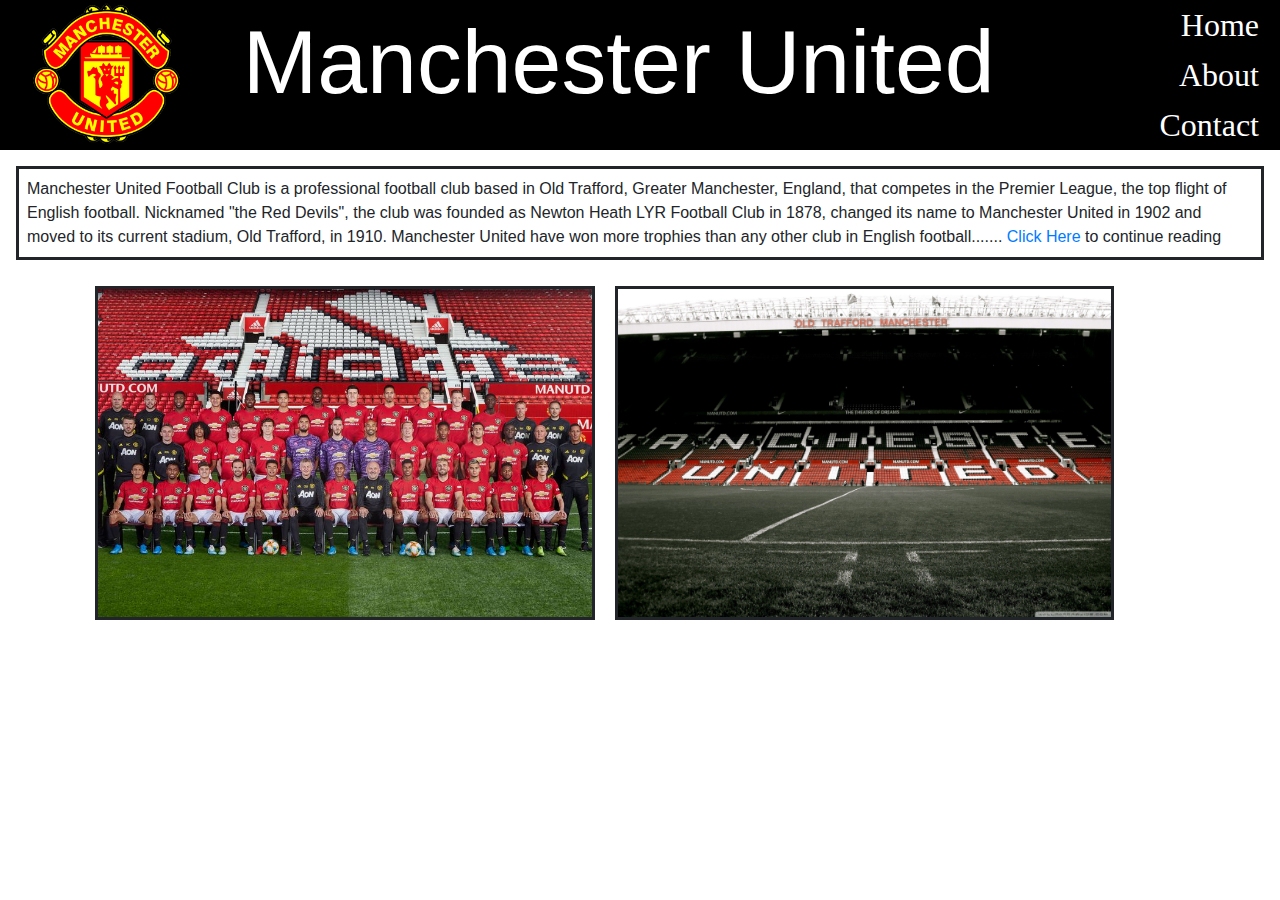
<file: index.html>
﻿<!DOCTYPE html>

<html lang="en" xmlns="http://www.w3.org/1999/xhtml">
<head>
    <meta charset="utf-8" />
    <!--Linking Bootsraps's .css file-->
    <link rel="stylesheet" href="https://stackpath.bootstrapcdn.com/bootstrap/4.4.1/css/bootstrap.min.css" integrity="sha384-Vkoo8x4CGsO3+Hhxv8T/Q5PaXtkKtu6ug5TOeNV6gBiFeWPGFN9MuhOf23Q9Ifjh" crossorigin="anonymous">
    <!--Linking local .css file for header-->
    <link rel="stylesheet" href="css/headerstylesheet.css">
    <!--Linking local .css file for this index webpage-->
    <link rel="stylesheet" href="css/indexstylesheet.css">
    <title>Home</title>
</head>
<body>
    <header class="container-fluid">
        <div class="row">
            <div class="col-sm-2 col-6">
                <img id="headerlogo" src="images/manulogo.png">
            </div>
            <div class="col-sm-2 col-6 order-sm-last">
                <button><span>Home</span></button>
                <button onclick="window.open('About.html','_blank')"><span>About</span></button>
                <button onclick="window.open('Contact.html','_blank')"><span>Contact</span></button>
            </div>
            <div class="col-sm-8 col-0">
                <h1>Manchester United</h1>
            </div>
        </div>
    </header>
    <div class="box">
        Manchester United Football Club is a professional football club based in Old Trafford, Greater Manchester, England, that competes in the Premier League, the top flight of English football. Nicknamed "the Red Devils", the club was founded as Newton Heath LYR Football Club in 1878, changed its name to Manchester United in 1902 and moved to its current stadium, Old Trafford, in 1910. Manchester United have won more trophies than any other club in English football....... <a href="About.html" target="_blank">Click Here</a> to continue reading
    </div>
    <div class="container">
        <div class="box-left">
            <a href="Squad.html" target="_blank">
                <img src="images/Manchester_United_Squad.jpg" width="100%" alt="Manchester United Squad Pic" class="image">
                <div class="overlay">2019/20 Squad</div>
            </a>
        </div>
        <div class="box-right">
            <a href="About.html#Old_Trafford" target="_blank">
                <img src="images/Old_Trafford.jpg" width="100%" height="100%" alt="Old Trafford">
                <div class="overlay">Old Trafford</div>
            </a>
        </div>
    </div>
</body>
</html>
</file>
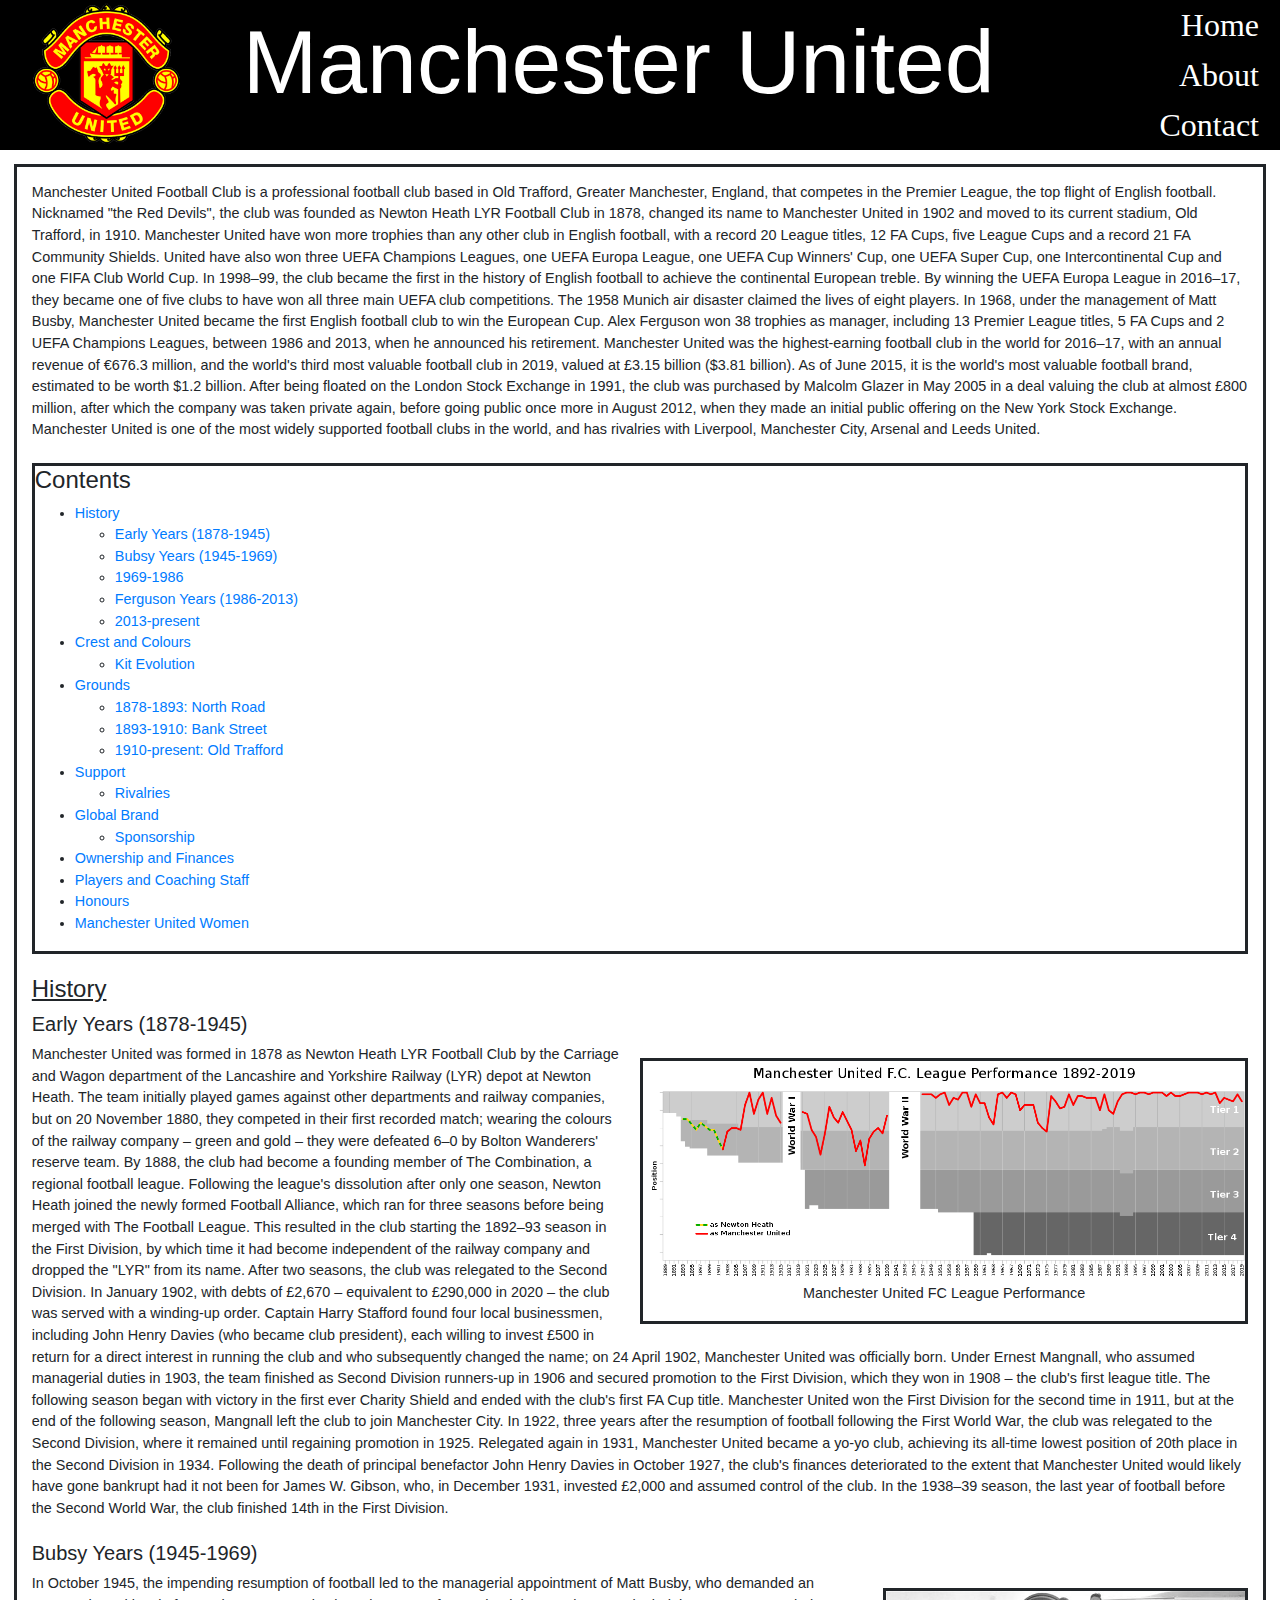
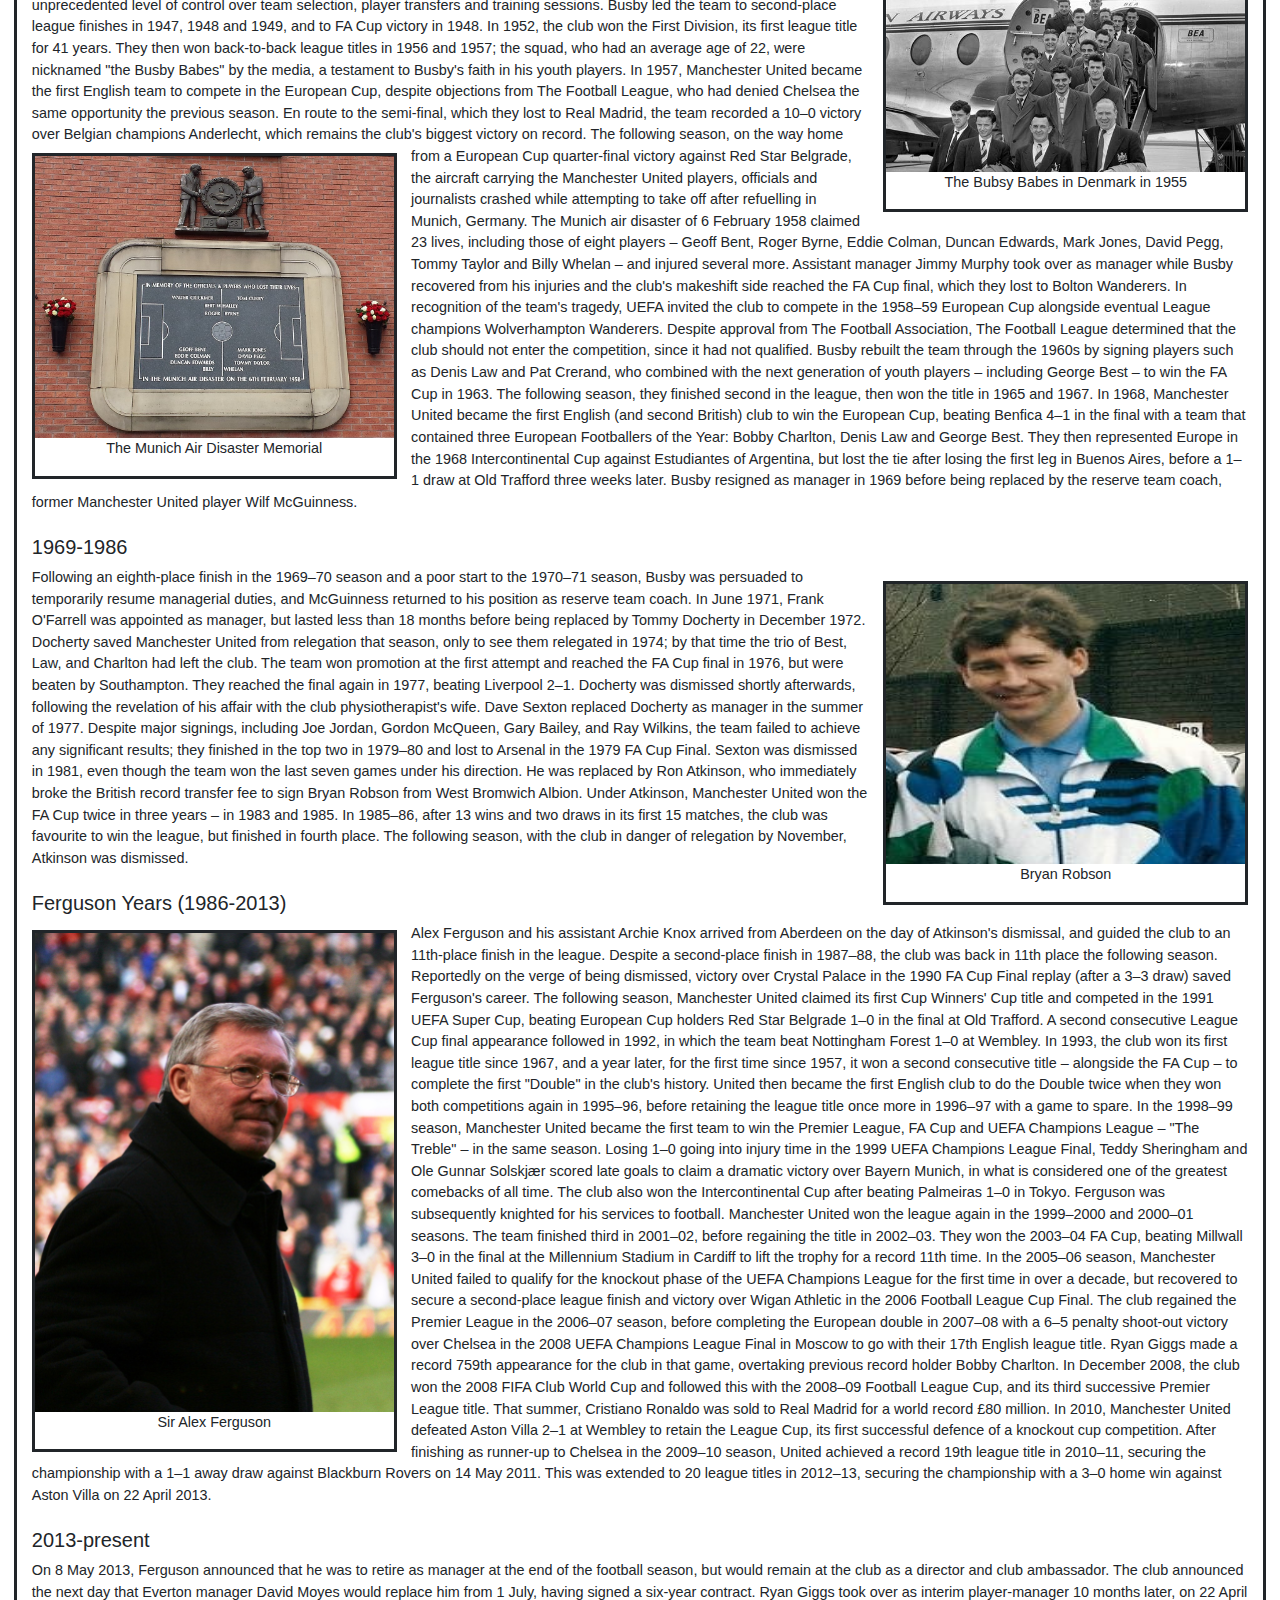
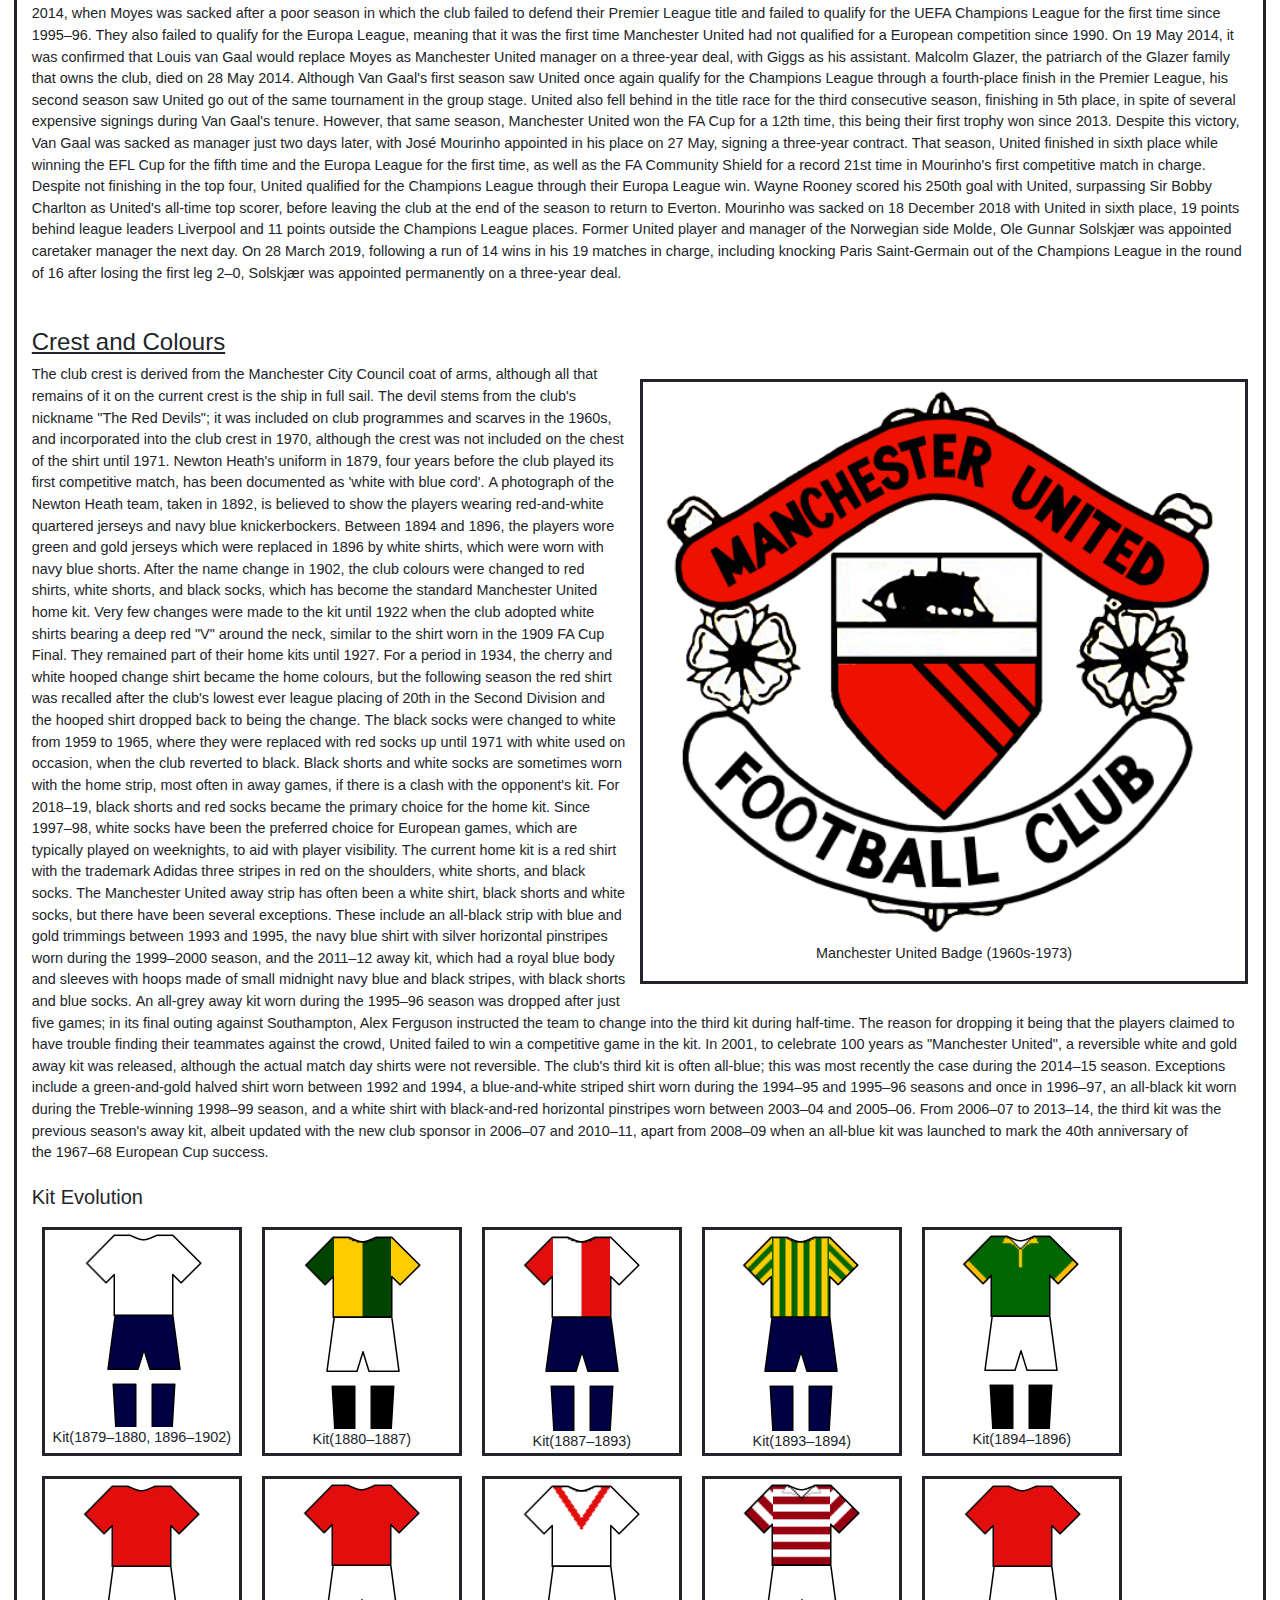
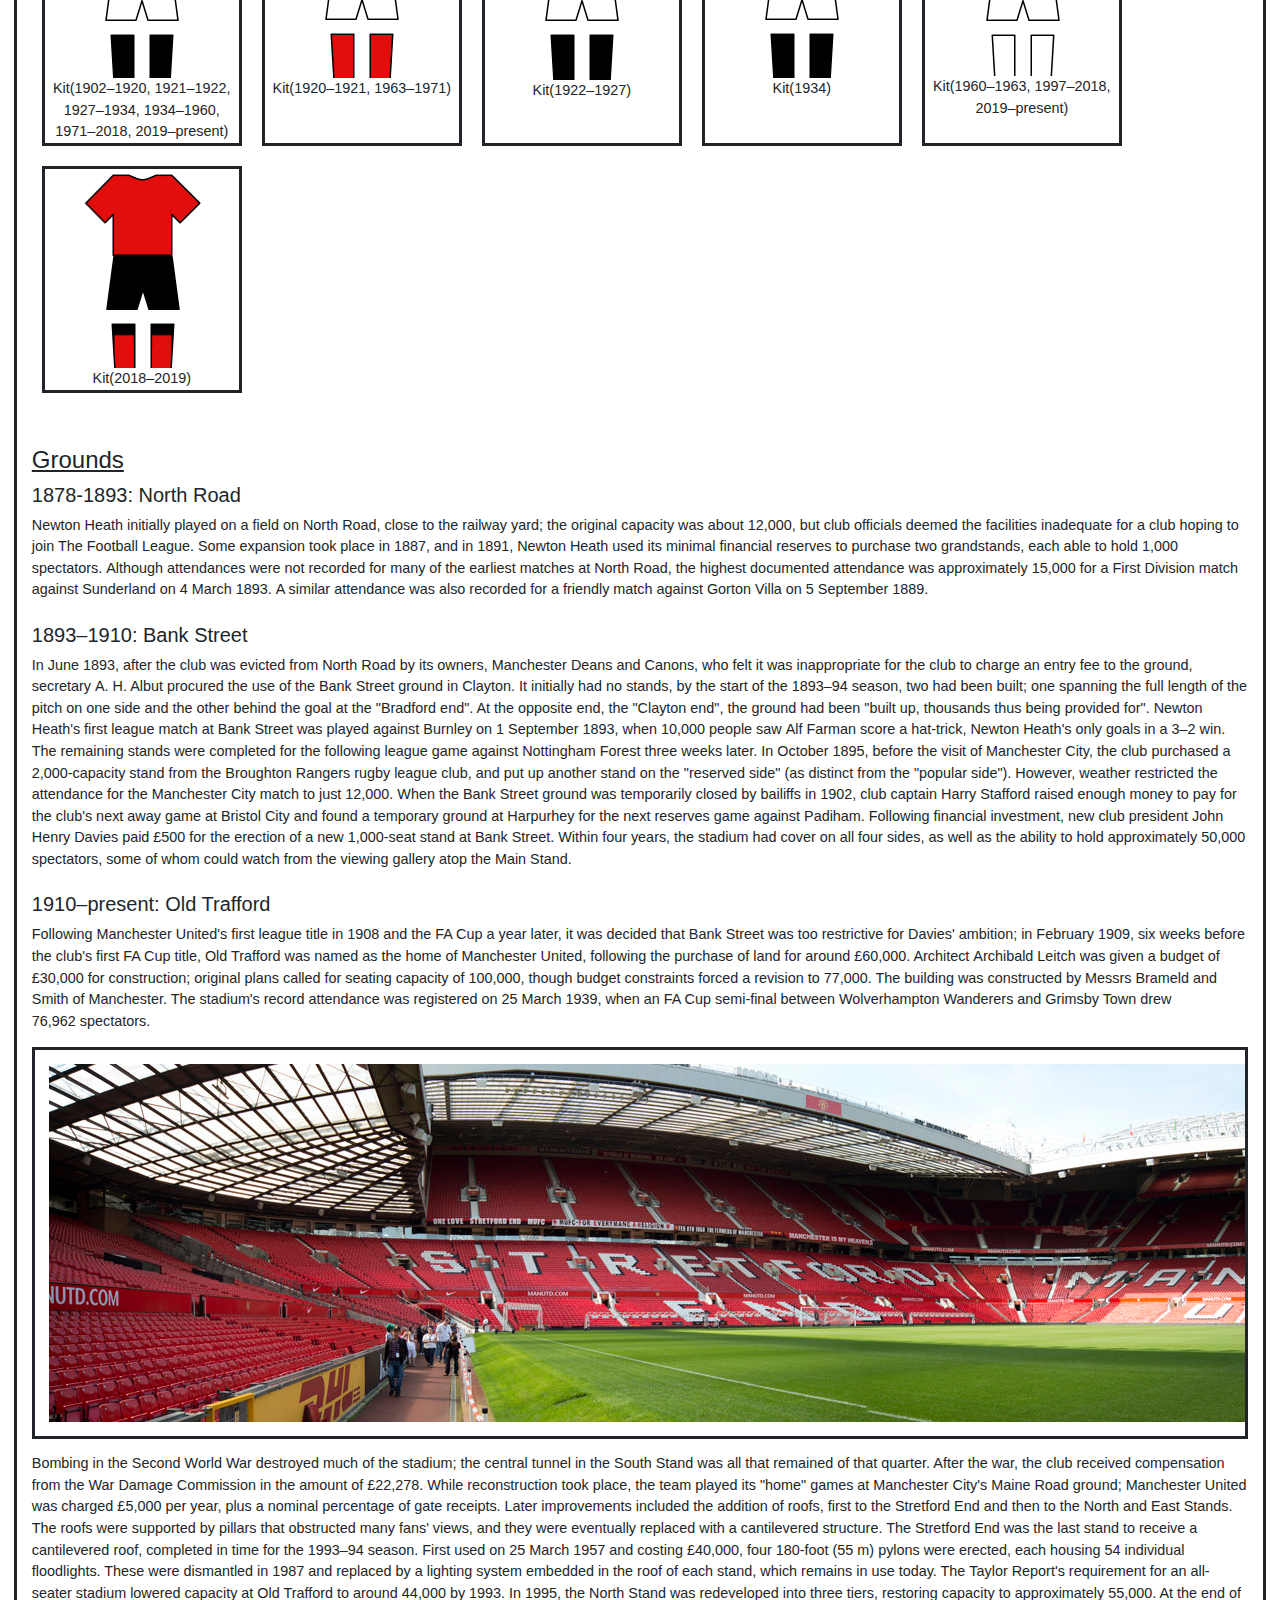
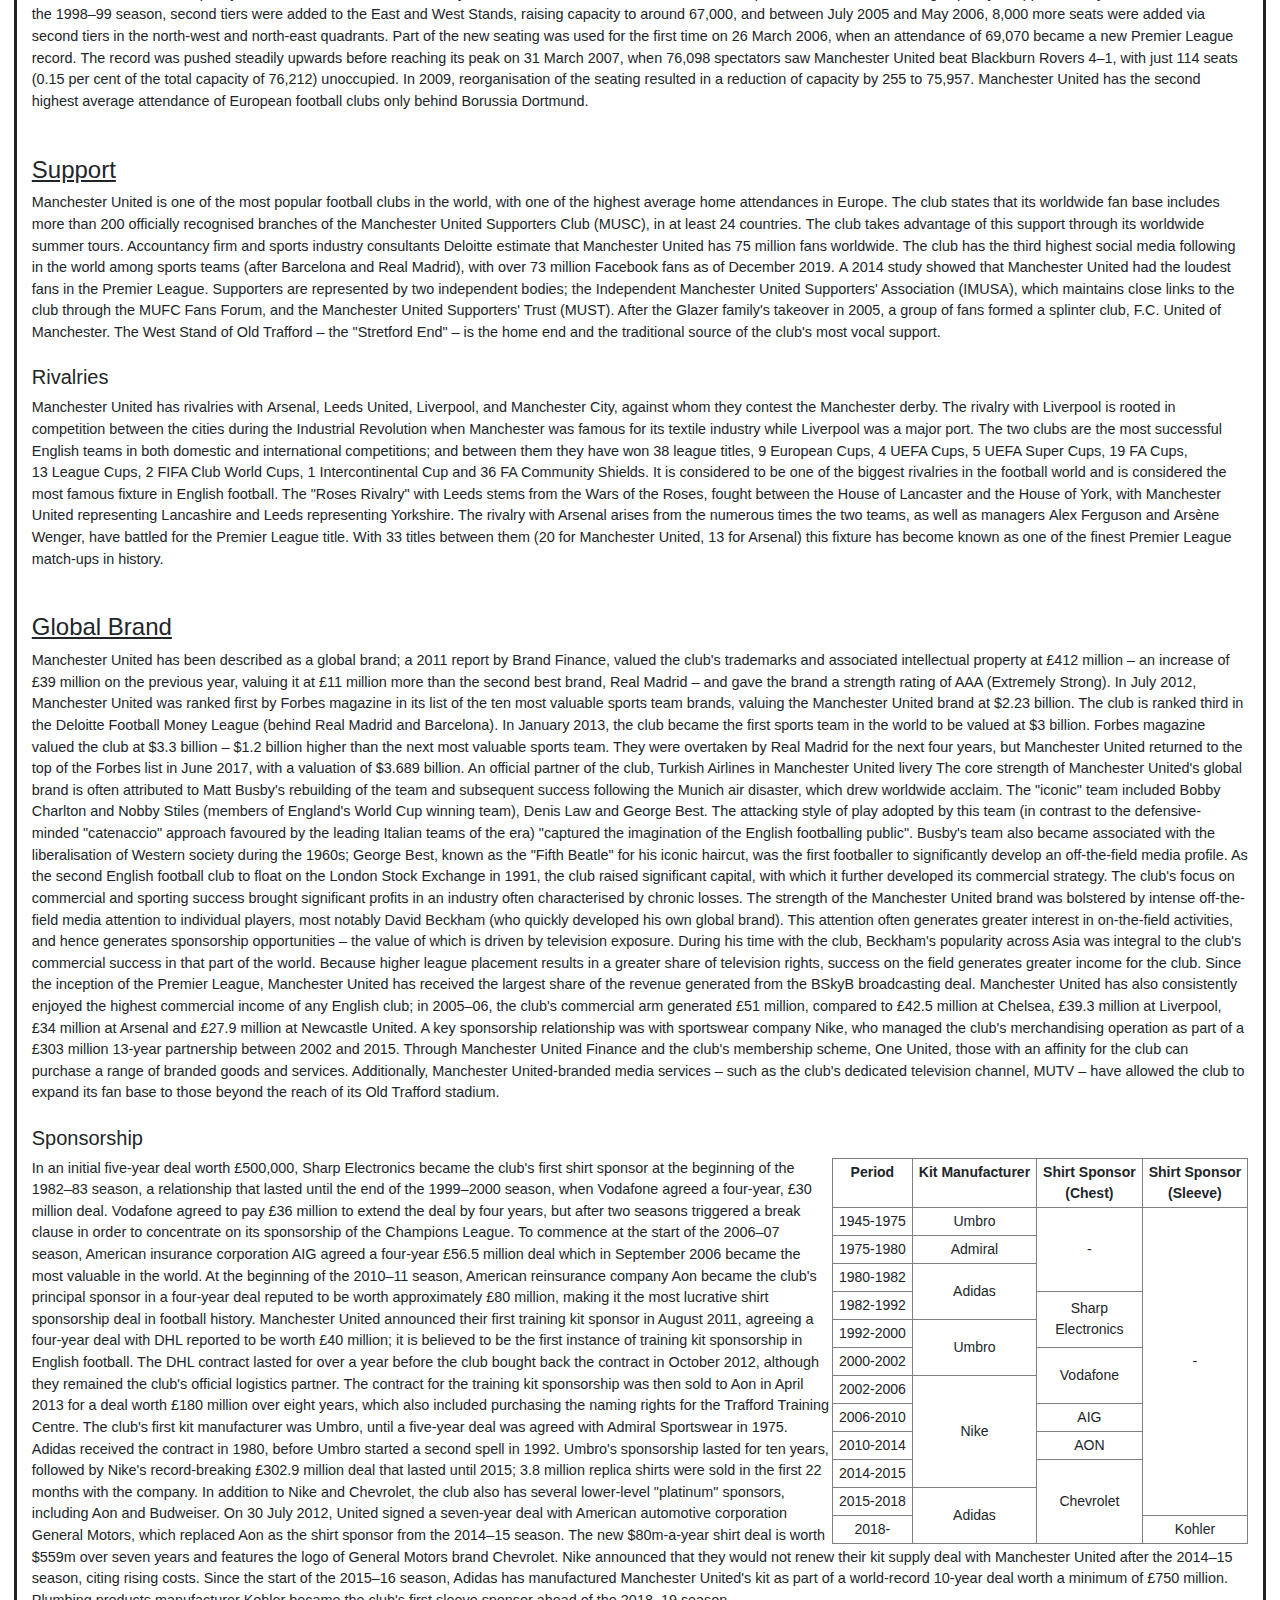
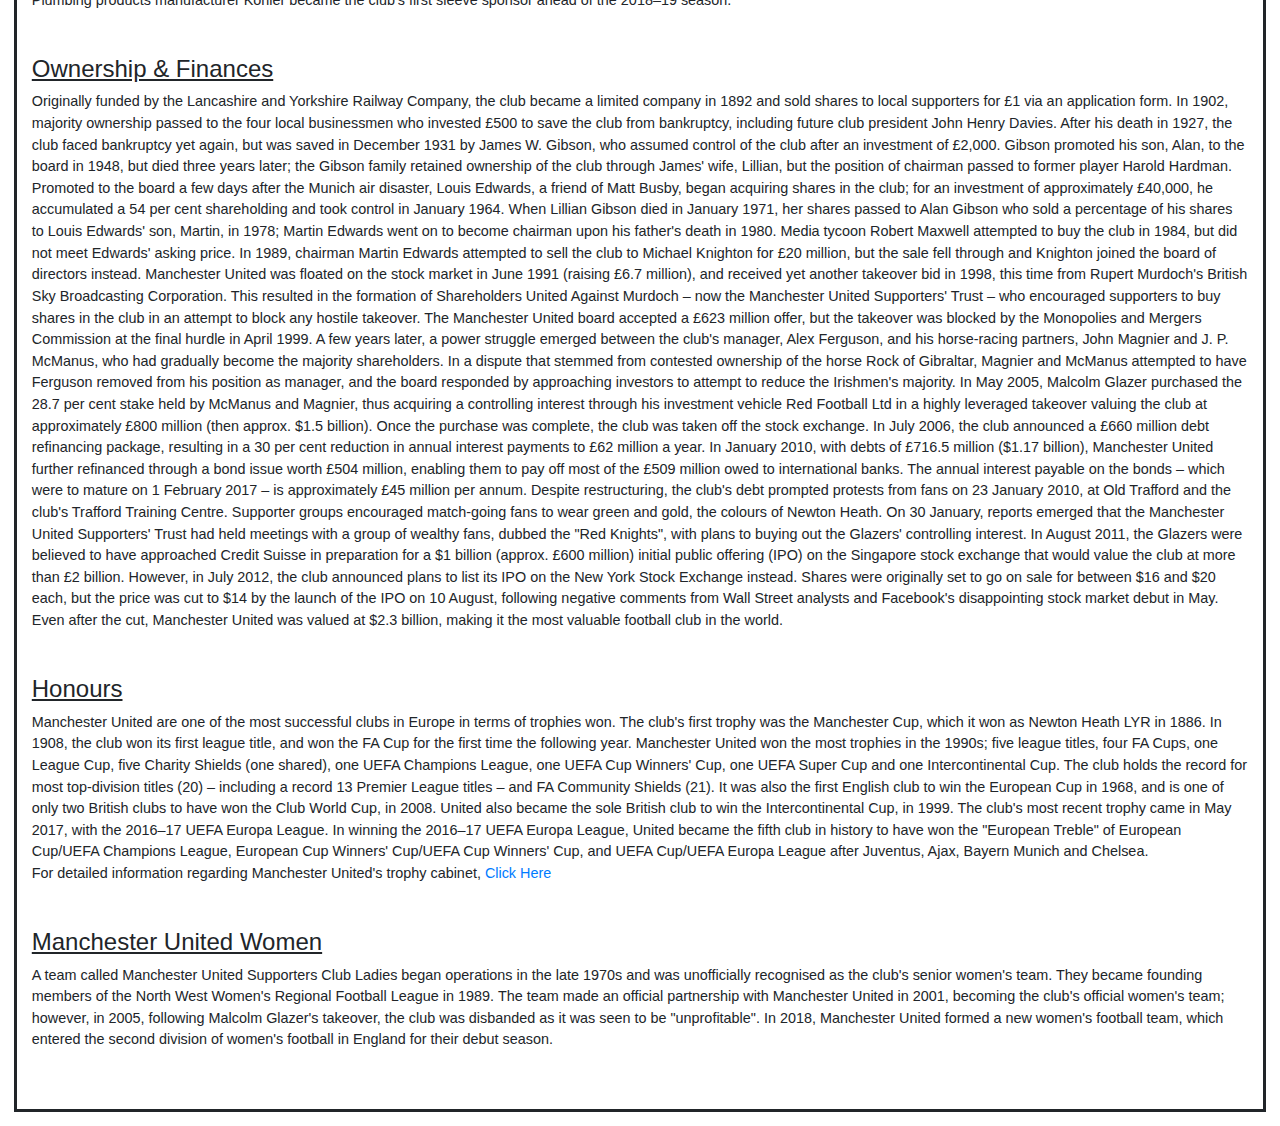
<file: About.html>
﻿<!DOCTYPE html>

<html lang="en" xmlns="http://www.w3.org/1999/xhtml">
<head>
    <meta charset="utf-8" />
    <!--Linking Bootsraps's .css file-->
    <link rel="stylesheet" href="https://stackpath.bootstrapcdn.com/bootstrap/4.4.1/css/bootstrap.min.css" integrity="sha384-Vkoo8x4CGsO3+Hhxv8T/Q5PaXtkKtu6ug5TOeNV6gBiFeWPGFN9MuhOf23Q9Ifjh" crossorigin="anonymous">
    <!--Linking local .css file for header-->
    <link rel="stylesheet" href="css/headerstylesheet.css">
    <!--Linking local .css file for this about webpage-->
    <link rel="stylesheet" href="css/aboutstylesheet.css">
    <title>About</title>
</head>
<body>
    <header class="container-fluid">
        <div class="row">
            <div class="col-sm-2 col-6">
                <img id="headerlogo" src="images/manulogo.png">
            </div>
            <div class="col-sm-2 col-6 order-sm-last">
                <button onclick="window.open('index.html','_blank')"><span>Home</span></button>
                <button><span>About</span></button>
                <button onclick="window.open('Contact.html','_blank')"><span>Contact</span></button>
            </div>
            <div class="col-sm-8 col-0">
                <h1>Manchester United</h1>
            </div>
        </div>
    </header>
    <div id="AboutContent">
        <div id="Introduction">
            Manchester United Football Club is a professional football club based in Old Trafford, Greater Manchester, England, that competes in the Premier League, the top flight of English football. Nicknamed "the Red Devils", the club was founded as Newton Heath LYR Football Club in 1878, changed its name to Manchester United in 1902 and moved to its current stadium, Old Trafford, in 1910.
            Manchester United have won more trophies than any other club in English football, with a record 20 League titles, 12 FA Cups, five League Cups and a record 21 FA Community Shields. United have also won three UEFA Champions Leagues, one UEFA Europa League, one UEFA Cup Winners' Cup, one UEFA Super Cup, one Intercontinental Cup and one FIFA Club World Cup. In 1998–99, the club became the first in the history of English football to achieve the continental European treble. By winning the UEFA Europa League in 2016–17, they became one of five clubs to have won all three main UEFA club competitions.
            The 1958 Munich air disaster claimed the lives of eight players. In 1968, under the management of Matt Busby, Manchester United became the first English football club to win the European Cup. Alex Ferguson won 38 trophies as manager, including 13 Premier League titles, 5 FA Cups and 2 UEFA Champions Leagues, between 1986 and 2013, when he announced his retirement.
            Manchester United was the highest-earning football club in the world for 2016–17, with an annual revenue of €676.3 million, and the world's third most valuable football club in 2019, valued at £3.15 billion ($3.81 billion). As of June 2015, it is the world's most valuable football brand, estimated to be worth $1.2 billion. After being floated on the London Stock Exchange in 1991, the club was purchased by Malcolm Glazer in May 2005 in a deal valuing the club at almost £800 million, after which the company was taken private again, before going public once more in August 2012, when they made an initial public offering on the New York Stock Exchange. Manchester United is one of the most widely supported football clubs in the world, and has rivalries with Liverpool, Manchester City, Arsenal and Leeds United.
        </div>
        <br>
        <div id="IndexList">
            <h4>Contents</h4>
            <ul>
                <li><a href="#History">History</a></li>
                <ul>
                    <li><a href="#Early_Years_(1878-1945)">Early Years (1878-1945)</a></li>
                    <li><a href="#Bubsy_Years_(1945-1969)">Bubsy Years (1945-1969)</a></li>
                    <li><a href="#Yr_1969-1986">1969-1986</a></li>
                    <li><a href="#Ferguson_Years_(1986–2013)">Ferguson Years (1986-2013)</a></li>
                    <li><a href="#2013-present">2013-present</a></li>
                </ul>
                <li><a href="#Crest_and_Colours">Crest and Colours</a></li>
                <ul>
                    <li><a href="#Kit_Evolution">Kit Evolution</a></li>
                </ul>
                <li><a href="#Grounds">Grounds</a></li>
                <ul>
                    <li><a href="#North_Road">1878-1893: North Road</a></li>
                    <li><a href="#Bank_Street">1893-1910: Bank Street</a></li>
                    <li><a href="#Old_Trafford">1910-present: Old Trafford</a></li>
                </ul>
                <li><a href="#Support">Support</a></li>
                <ul>
                    <li><a href="#Rivalries">Rivalries</a></li>
                </ul>
                <li><a href="#Global_Brand">Global Brand</a></li>
                <ul>
                    <li><a href="#Sponsorship">Sponsorship</a></li>
                </ul>
                <li><a href="#Ownership&Finances">Ownership and Finances</a></li>
                <li><a href="Squad.html" target="_blank">Players and Coaching Staff</li>
                <li><a href="#Honours">Honours</a></li>
                <li><a href="#Manchester_United_Women">Manchester United Women</a></li>
            </ul>
        </div>
        <div id="History">
            <br>
            <h4 class="Main_Heading">History</h4>
            <div id="Early_Years_(1878-1945)">
                <h5 class="Sub_Heading">Early Years (1878-1945)</h5>
                <div class="LargeImageContainerRight">
                    <img src="images/Manchester_United_FC_League_Performance.png" width="100%" alt="Manchester United FC League Performance">
                    <p>Manchester United FC League Performance</p>
                </div>
                Manchester United was formed in 1878 as Newton Heath LYR Football Club by the Carriage and Wagon department of the Lancashire and Yorkshire Railway (LYR) depot at Newton Heath. The team initially played games against other departments and railway companies, but on 20 November 1880, they competed in their first recorded match; wearing the colours of the railway company – green and gold – they were defeated 6–0 by Bolton Wanderers' reserve team. By 1888, the club had become a founding member of The Combination, a regional football league. Following the league's dissolution after only one season, Newton Heath joined the newly formed Football Alliance, which ran for three seasons before being merged with The Football League. This resulted in the club starting the 1892–93 season in the First Division, by which time it had become independent of the railway company and dropped the "LYR" from its name. After two seasons, the club was relegated to the Second Division.
                In January 1902, with debts of £2,670 – equivalent to £290,000 in 2020 – the club was served with a winding-up order. Captain Harry Stafford found four local businessmen, including John Henry Davies (who became club president), each willing to invest £500 in return for a direct interest in running the club and who subsequently changed the name; on 24 April 1902, Manchester United was officially born. Under Ernest Mangnall, who assumed managerial duties in 1903, the team finished as Second Division runners-up in 1906 and secured promotion to the First Division, which they won in 1908 – the club's first league title. The following season began with victory in the first ever Charity Shield and ended with the club's first FA Cup title. Manchester United won the First Division for the second time in 1911, but at the end of the following season, Mangnall left the club to join Manchester City.
                In 1922, three years after the resumption of football following the First World War, the club was relegated to the Second Division, where it remained until regaining promotion in 1925. Relegated again in 1931, Manchester United became a yo-yo club, achieving its all-time lowest position of 20th place in the Second Division in 1934. Following the death of principal benefactor John Henry Davies in October 1927, the club's finances deteriorated to the extent that Manchester United would likely have gone bankrupt had it not been for James W. Gibson, who, in December 1931, invested £2,000 and assumed control of the club. In the 1938–39 season, the last year of football before the Second World War, the club finished 14th in the First Division.
                <br><br>
            </div>
            <div id="Bubsy_Years_(1945-1969)">
                <h5 class="Sub_Heading">Bubsy Years (1945-1969)</h5>
                <div class="SmallImageContainerRight">
                    <img src="images/Busby_Babes_(1955).jpg" width="100%" alt="The Bubsy Babes in Denmark in 1955">
                    <p>The Bubsy Babes in Denmark in 1955</p>
                </div>
                In October 1945, the impending resumption of football led to the managerial appointment of Matt Busby, who demanded an unprecedented level of control over team selection, player transfers and training sessions. Busby led the team to second-place league finishes in 1947, 1948 and 1949, and to FA Cup victory in 1948. In 1952, the club won the First Division, its first league title for 41 years. They then won back-to-back league titles in 1956 and 1957; the squad, who had an average age of 22, were nicknamed "the Busby Babes" by the media, a testament to Busby's faith in his youth players. In 1957, Manchester United became the first English team to compete in the European Cup, despite objections from The Football League, who had denied Chelsea the same opportunity the previous season. En route to the semi-final, which they lost to Real Madrid, the team recorded a 10–0 victory over Belgian champions Anderlecht, which remains the club's biggest victory on record.
                <div class="SmallImageContainerLeft">
                    <img src="images/Munich_Air_Disaster_Memorial.jpg" width="100%" alt="The Munich Air Disaster Memorial">
                    <p>The Munich Air Disaster Memorial</p>
                </div>
                The following season, on the way home from a European Cup quarter-final victory against Red Star Belgrade, the aircraft carrying the Manchester United players, officials and journalists crashed while attempting to take off after refuelling in Munich, Germany. The Munich air disaster of 6 February 1958 claimed 23 lives, including those of eight players – Geoff Bent, Roger Byrne, Eddie Colman, Duncan Edwards, Mark Jones, David Pegg, Tommy Taylor and Billy Whelan – and injured several more.
                Assistant manager Jimmy Murphy took over as manager while Busby recovered from his injuries and the club's makeshift side reached the FA Cup final, which they lost to Bolton Wanderers. In recognition of the team's tragedy, UEFA invited the club to compete in the 1958–59 European Cup alongside eventual League champions Wolverhampton Wanderers. Despite approval from The Football Association, The Football League determined that the club should not enter the competition, since it had not qualified. Busby rebuilt the team through the 1960s by signing players such as Denis Law and Pat Crerand, who combined with the next generation of youth players – including George Best – to win the FA Cup in 1963. The following season, they finished second in the league, then won the title in 1965 and 1967. In 1968, Manchester United became the first English (and second British) club to win the European Cup, beating Benfica 4–1 in the final with a team that contained three European Footballers of the Year: Bobby Charlton, Denis Law and George Best. They then represented Europe in the 1968 Intercontinental Cup against Estudiantes of Argentina, but lost the tie after losing the first leg in Buenos Aires, before a 1–1 draw at Old Trafford three weeks later. Busby resigned as manager in 1969 before being replaced by the reserve team coach, former Manchester United player Wilf McGuinness.
                <br><br>
            </div>
            <div id="Yr_1969-1986">
                <h5 class="Sub_Heading">1969-1986</h5>
                <div class="SmallImageContainerRight">
                    <img src="images/Bryan_Robson.jpg" width="100%" height="280em" alt="Bryan Robson">
                    <p>Bryan Robson</p>
                </div>
                Following an eighth-place finish in the 1969–70 season and a poor start to the 1970–71 season, Busby was persuaded to temporarily resume managerial duties, and McGuinness returned to his position as reserve team coach. In June 1971, Frank O'Farrell was appointed as manager, but lasted less than 18 months before being replaced by Tommy Docherty in December 1972. Docherty saved Manchester United from relegation that season, only to see them relegated in 1974; by that time the trio of Best, Law, and Charlton had left the club. The team won promotion at the first attempt and reached the FA Cup final in 1976, but were beaten by Southampton. They reached the final again in 1977, beating Liverpool 2–1. Docherty was dismissed shortly afterwards, following the revelation of his affair with the club physiotherapist's wife.
                Dave Sexton replaced Docherty as manager in the summer of 1977. Despite major signings, including Joe Jordan, Gordon McQueen, Gary Bailey, and Ray Wilkins, the team failed to achieve any significant results; they finished in the top two in 1979–80 and lost to Arsenal in the 1979 FA Cup Final. Sexton was dismissed in 1981, even though the team won the last seven games under his direction. He was replaced by Ron Atkinson, who immediately broke the British record transfer fee to sign Bryan Robson from West Bromwich Albion. Under Atkinson, Manchester United won the FA Cup twice in three years – in 1983 and 1985. In 1985–86, after 13 wins and two draws in its first 15 matches, the club was favourite to win the league, but finished in fourth place. The following season, with the club in danger of relegation by November, Atkinson was dismissed.
                <br><br>
            </div>
            <div id="Ferguson_Years_(1986–2013)">
                <h5 class="Sub_Heading">Ferguson Years (1986-2013)</h5>
                <div class="SmallImageContainerLeft">
                    <img src="images/Sir_Alex_Ferguson.jpg" width="100%" alt="Sir Alex Ferguson">
                    <p>Sir Alex Ferguson</p>
                </div>
                Alex Ferguson and his assistant Archie Knox arrived from Aberdeen on the day of Atkinson's dismissal, and guided the club to an 11th-place finish in the league. Despite a second-place finish in 1987–88, the club was back in 11th place the following season. Reportedly on the verge of being dismissed, victory over Crystal Palace in the 1990 FA Cup Final replay (after a 3–3 draw) saved Ferguson's career. The following season, Manchester United claimed its first Cup Winners' Cup title and competed in the 1991 UEFA Super Cup, beating European Cup holders Red Star Belgrade 1–0 in the final at Old Trafford. A second consecutive League Cup final appearance followed in 1992, in which the team beat Nottingham Forest 1–0 at Wembley. In 1993, the club won its first league title since 1967, and a year later, for the first time since 1957, it won a second consecutive title – alongside the FA Cup – to complete the first "Double" in the club's history. United then became the first English club to do the Double twice when they won both competitions again in 1995–96, before retaining the league title once more in 1996–97 with a game to spare.
                In the 1998–99 season, Manchester United became the first team to win the Premier League, FA Cup and UEFA Champions League – "The Treble" – in the same season. Losing 1–0 going into injury time in the 1999 UEFA Champions League Final, Teddy Sheringham and Ole Gunnar Solskjær scored late goals to claim a dramatic victory over Bayern Munich, in what is considered one of the greatest comebacks of all time. The club also won the Intercontinental Cup after beating Palmeiras 1–0 in Tokyo. Ferguson was subsequently knighted for his services to football.
                Manchester United won the league again in the 1999–2000 and 2000–01 seasons. The team finished third in 2001–02, before regaining the title in 2002–03. They won the 2003–04 FA Cup, beating Millwall 3–0 in the final at the Millennium Stadium in Cardiff to lift the trophy for a record 11th time. In the 2005–06 season, Manchester United failed to qualify for the knockout phase of the UEFA Champions League for the first time in over a decade, but recovered to secure a second-place league finish and victory over Wigan Athletic in the 2006 Football League Cup Final. The club regained the Premier League in the 2006–07 season, before completing the European double in 2007–08 with a 6–5 penalty shoot-out victory over Chelsea in the 2008 UEFA Champions League Final in Moscow to go with their 17th English league title. Ryan Giggs made a record 759th appearance for the club in that game, overtaking previous record holder Bobby Charlton. In December 2008, the club won the 2008 FIFA Club World Cup and followed this with the 2008–09 Football League Cup, and its third successive Premier League title. That summer, Cristiano Ronaldo was sold to Real Madrid for a world record £80 million. In 2010, Manchester United defeated Aston Villa 2–1 at Wembley to retain the League Cup, its first successful defence of a knockout cup competition.
                After finishing as runner-up to Chelsea in the 2009–10 season, United achieved a record 19th league title in 2010–11, securing the championship with a 1–1 away draw against Blackburn Rovers on 14 May 2011. This was extended to 20 league titles in 2012–13, securing the championship with a 3–0 home win against Aston Villa on 22 April 2013.
                <br><br>
            </div>
            <div id="2013-present">
                <h5 class="Sub_Heading">2013-present</h5>
                On 8 May 2013, Ferguson announced that he was to retire as manager at the end of the football season, but would remain at the club as a director and club ambassador. The club announced the next day that Everton manager David Moyes would replace him from 1 July, having signed a six-year contract. Ryan Giggs took over as interim player-manager 10 months later, on 22 April 2014, when Moyes was sacked after a poor season in which the club failed to defend their Premier League title and failed to qualify for the UEFA Champions League for the first time since 1995–96. They also failed to qualify for the Europa League, meaning that it was the first time Manchester United had not qualified for a European competition since 1990. On 19 May 2014, it was confirmed that Louis van Gaal would replace Moyes as Manchester United manager on a three-year deal, with Giggs as his assistant. Malcolm Glazer, the patriarch of the Glazer family that owns the club, died on 28 May 2014.
                Although Van Gaal's first season saw United once again qualify for the Champions League through a fourth-place finish in the Premier League, his second season saw United go out of the same tournament in the group stage. United also fell behind in the title race for the third consecutive season, finishing in 5th place, in spite of several expensive signings during Van Gaal's tenure. However, that same season, Manchester United won the FA Cup for a 12th time, this being their first trophy won since 2013. Despite this victory, Van Gaal was sacked as manager just two days later, with José Mourinho appointed in his place on 27 May, signing a three-year contract. That season, United finished in sixth place while winning the EFL Cup for the fifth time and the Europa League for the first time, as well as the FA Community Shield for a record 21st time in Mourinho's first competitive match in charge. Despite not finishing in the top four, United qualified for the Champions League through their Europa League win. Wayne Rooney scored his 250th goal with United, surpassing Sir Bobby Charlton as United's all-time top scorer, before leaving the club at the end of the season to return to Everton. Mourinho was sacked on 18 December 2018 with United in sixth place, 19 points behind league leaders Liverpool and 11 points outside the Champions League places. Former United player and manager of the Norwegian side Molde, Ole Gunnar Solskjær was appointed caretaker manager the next day. On 28 March 2019, following a run of 14 wins in his 19 matches in charge, including knocking Paris Saint-Germain out of the Champions League in the round of 16 after losing the first leg 2–0, Solskjær was appointed permanently on a three-year deal.
                <br><br>
            </div>
        </div>
        <div id="Crest_and_Colours">
            <br>
            <h4 class="Main_Heading">Crest and Colours</h4>
            <div class="LargeImageContainerRight">
                <img src="images/Manchester_United_Badge_1960s-1973.png" width="100%" alt="Manchester United Badge (1960s-1973)">
                <p>Manchester United Badge (1960s-1973)</p>
            </div>
            The club crest is derived from the Manchester City Council coat of arms, although all that remains of it on the current crest is the ship in full sail. The devil stems from the club's nickname "The Red Devils"; it was included on club programmes and scarves in the 1960s, and incorporated into the club crest in 1970, although the crest was not included on the chest of the shirt until 1971.
            Newton Heath's uniform in 1879, four years before the club played its first competitive match, has been documented as 'white with blue cord'. A photograph of the Newton Heath team, taken in 1892, is believed to show the players wearing red-and-white quartered jerseys and navy blue knickerbockers. Between 1894 and 1896, the players wore green and gold jerseys which were replaced in 1896 by white shirts, which were worn with navy blue shorts.
            After the name change in 1902, the club colours were changed to red shirts, white shorts, and black socks, which has become the standard Manchester United home kit. Very few changes were made to the kit until 1922 when the club adopted white shirts bearing a deep red "V" around the neck, similar to the shirt worn in the 1909 FA Cup Final. They remained part of their home kits until 1927. For a period in 1934, the cherry and white hooped change shirt became the home colours, but the following season the red shirt was recalled after the club's lowest ever league placing of 20th in the Second Division and the hooped shirt dropped back to being the change. The black socks were changed to white from 1959 to 1965, where they were replaced with red socks up until 1971 with white used on occasion, when the club reverted to black. Black shorts and white socks are sometimes worn with the home strip, most often in away games, if there is a clash with the opponent's kit. For 2018–19, black shorts and red socks became the primary choice for the home kit. Since 1997–98, white socks have been the preferred choice for European games, which are typically played on weeknights, to aid with player visibility. The current home kit is a red shirt with the trademark Adidas three stripes in red on the shoulders, white shorts, and black socks.
            The Manchester United away strip has often been a white shirt, black shorts and white socks, but there have been several exceptions. These include an all-black strip with blue and gold trimmings between 1993 and 1995, the navy blue shirt with silver horizontal pinstripes worn during the 1999–2000 season, and the 2011–12 away kit, which had a royal blue body and sleeves with hoops made of small midnight navy blue and black stripes, with black shorts and blue socks. An all-grey away kit worn during the 1995–96 season was dropped after just five games; in its final outing against Southampton, Alex Ferguson instructed the team to change into the third kit during half-time. The reason for dropping it being that the players claimed to have trouble finding their teammates against the crowd, United failed to win a competitive game in the kit. In 2001, to celebrate 100 years as "Manchester United", a reversible white and gold away kit was released, although the actual match day shirts were not reversible.
            The club's third kit is often all-blue; this was most recently the case during the 2014–15 season. Exceptions include a green-and-gold halved shirt worn between 1992 and 1994, a blue-and-white striped shirt worn during the 1994–95 and 1995–96 seasons and once in 1996–97, an all-black kit worn during the Treble-winning 1998–99 season, and a white shirt with black-and-red horizontal pinstripes worn between 2003–04 and 2005–06. From 2006–07 to 2013–14, the third kit was the previous season's away kit, albeit updated with the new club sponsor in 2006–07 and 2010–11, apart from 2008–09 when an all-blue kit was launched to mark the 40th anniversary of the 1967–68 European Cup success.
            <br><br>
            <div id="Kit_Evolution">
                <h5 class="Sub_Heading">Kit Evolution</h5>
                <div class="Kits_Container">
                    <div><img src="images/Kit(1879–1880, 1896–1902).png" alt="Kit(1879–1880, 1896–1902)">Kit(1879–1880, 1896–1902)</div>
                    <div><img src="images/Kit(1880–1887).png" alt="Kit(1880–1887)">Kit(1880–1887)</div>
                    <div><img src="images/Kit(1887–1893).png" alt="Kit(1887–1893)">Kit(1887–1893)</div>
                    <div><img src="images/Kit(1893–1894).png" alt="Kit(1893–1894)">Kit(1893–1894)</div>
                    <div><img src="images/Kit(1894–1896).png" alt="Kit(1894–1896)">Kit(1894–1896)</div>
                    <div><img src="images/Kit(1902–1920, 1921–1922, 1927–1934, 1934–1960, 1971–2018, 2019–present).png" alt="Kit(1902–1920, 1921–1922, 1927–1934, 1934–1960, 1971–2018, 2019–present)">Kit(1902–1920, 1921–1922, 1927–1934, 1934–1960, 1971–2018, 2019–present)</div>
                    <div><img src="images/Kit(1920–1921, 1963–1971).png" alt="Kit(1920–1921, 1963–1971)">Kit(1920–1921, 1963–1971)</div>
                    <div><img src="images/Kit(1922–1927).png" alt="Kit(1922–1927)">Kit(1922–1927)</div>
                    <div><img src="images/Kit(1934).png" alt="Kit(1934)">Kit(1934)</div>
                    <div><img src="images/Kit(1960–1963, 1997–2018, 2019–present).png" alt="Kit(1960–1963, 1997–2018, 2019–present)">Kit(1960–1963, 1997–2018, 2019–present)</div>
                    <div><img src="images/Kit(2018–2019).png" alt="Kit(2018–2019)">Kit(2018–2019)</div>
                </div>
            </div>
            <br><br>
        </div>
        <div id="Grounds">
            <h4 class="Main_Heading">Grounds</h4>
            <div id="North_Road">
                <h5 class="Sub_Heading">1878-1893: North Road</h5>
                Newton Heath initially played on a field on North Road, close to the railway yard; the original capacity was about 12,000, but club officials deemed the facilities inadequate for a club hoping to join The Football League. Some expansion took place in 1887, and in 1891, Newton Heath used its minimal financial reserves to purchase two grandstands, each able to hold 1,000 spectators. Although attendances were not recorded for many of the earliest matches at North Road, the highest documented attendance was approximately 15,000 for a First Division match against Sunderland on 4 March 1893. A similar attendance was also recorded for a friendly match against Gorton Villa on 5 September 1889.
                <br><br>
            </div>
            <div id="Bank_Street">
                <h5 class="Sub_Heading">1893–1910: Bank Street</h5>
                In June 1893, after the club was evicted from North Road by its owners, Manchester Deans and Canons, who felt it was inappropriate for the club to charge an entry fee to the ground, secretary A. H. Albut procured the use of the Bank Street ground in Clayton. It initially had no stands, by the start of the 1893–94 season, two had been built; one spanning the full length of the pitch on one side and the other behind the goal at the "Bradford end". At the opposite end, the "Clayton end", the ground had been "built up, thousands thus being provided for". Newton Heath's first league match at Bank Street was played against Burnley on 1 September 1893, when 10,000 people saw Alf Farman score a hat-trick, Newton Heath's only goals in a 3–2 win. The remaining stands were completed for the following league game against Nottingham Forest three weeks later. In October 1895, before the visit of Manchester City, the club purchased a 2,000-capacity stand from the Broughton Rangers rugby league club, and put up another stand on the "reserved side" (as distinct from the "popular side"). However, weather restricted the attendance for the Manchester City match to just 12,000.
                When the Bank Street ground was temporarily closed by bailiffs in 1902, club captain Harry Stafford raised enough money to pay for the club's next away game at Bristol City and found a temporary ground at Harpurhey for the next reserves game against Padiham. Following financial investment, new club president John Henry Davies paid £500 for the erection of a new 1,000-seat stand at Bank Street. Within four years, the stadium had cover on all four sides, as well as the ability to hold approximately 50,000 spectators, some of whom could watch from the viewing gallery atop the Main Stand.
                <br><br>
            </div>
            <div id="Old_Trafford">
                <h5 class="Sub_Heading">1910–present: Old Trafford</h5>
                Following Manchester United's first league title in 1908 and the FA Cup a year later, it was decided that Bank Street was too restrictive for Davies' ambition; in February 1909, six weeks before the club's first FA Cup title, Old Trafford was named as the home of Manchester United, following the purchase of land for around £60,000. Architect Archibald Leitch was given a budget of £30,000 for construction; original plans called for seating capacity of 100,000, though budget constraints forced a revision to 77,000. The building was constructed by Messrs Brameld and Smith of Manchester. The stadium's record attendance was registered on 25 March 1939, when an FA Cup semi-final between Wolverhampton Wanderers and Grimsby Town drew 76,962 spectators.
                <div class="ScrollingImageContainer">
                    <img src="images/Old_Trafford_Wide.jpg"  alt="Old Trafford">
                </div>
                Bombing in the Second World War destroyed much of the stadium; the central tunnel in the South Stand was all that remained of that quarter. After the war, the club received compensation from the War Damage Commission in the amount of £22,278. While reconstruction took place, the team played its "home" games at Manchester City's Maine Road ground; Manchester United was charged £5,000 per year, plus a nominal percentage of gate receipts. Later improvements included the addition of roofs, first to the Stretford End and then to the North and East Stands. The roofs were supported by pillars that obstructed many fans' views, and they were eventually replaced with a cantilevered structure. The Stretford End was the last stand to receive a cantilevered roof, completed in time for the 1993–94 season. First used on 25 March 1957 and costing £40,000, four 180-foot (55 m) pylons were erected, each housing 54 individual floodlights. These were dismantled in 1987 and replaced by a lighting system embedded in the roof of each stand, which remains in use today.
                The Taylor Report's requirement for an all-seater stadium lowered capacity at Old Trafford to around 44,000 by 1993. In 1995, the North Stand was redeveloped into three tiers, restoring capacity to approximately 55,000. At the end of the 1998–99 season, second tiers were added to the East and West Stands, raising capacity to around 67,000, and between July 2005 and May 2006, 8,000 more seats were added via second tiers in the north-west and north-east quadrants. Part of the new seating was used for the first time on 26 March 2006, when an attendance of 69,070 became a new Premier League record. The record was pushed steadily upwards before reaching its peak on 31 March 2007, when 76,098 spectators saw Manchester United beat Blackburn Rovers 4–1, with just 114 seats (0.15 per cent of the total capacity of 76,212) unoccupied. In 2009, reorganisation of the seating resulted in a reduction of capacity by 255 to 75,957. Manchester United has the second highest average attendance of European football clubs only behind Borussia Dortmund.
                <br><br>
            </div>
            <br>
        </div>
        <div id="Support">
            <h4 class="Main_Heading">Support</h4>
            Manchester United is one of the most popular football clubs in the world, with one of the highest average home attendances in Europe. The club states that its worldwide fan base includes more than 200 officially recognised branches of the Manchester United Supporters Club (MUSC), in at least 24 countries. The club takes advantage of this support through its worldwide summer tours. Accountancy firm and sports industry consultants Deloitte estimate that Manchester United has 75 million fans worldwide. The club has the third highest social media following in the world among sports teams (after Barcelona and Real Madrid), with over 73 million Facebook fans as of December 2019. A 2014 study showed that Manchester United had the loudest fans in the Premier League.
            Supporters are represented by two independent bodies; the Independent Manchester United Supporters' Association (IMUSA), which maintains close links to the club through the MUFC Fans Forum, and the Manchester United Supporters' Trust (MUST). After the Glazer family's takeover in 2005, a group of fans formed a splinter club, F.C. United of Manchester. The West Stand of Old Trafford – the "Stretford End" – is the home end and the traditional source of the club's most vocal support.
            <br><br>
            <div id="Rivalries">
                <h5 class="Sub_Heading">Rivalries</h5>
                Manchester United has rivalries with Arsenal, Leeds United, Liverpool, and Manchester City, against whom they contest the Manchester derby.
                The rivalry with Liverpool is rooted in competition between the cities during the Industrial Revolution when Manchester was famous for its textile industry while Liverpool was a major port. The two clubs are the most successful English teams in both domestic and international competitions; and between them they have won 38 league titles, 9 European Cups, 4 UEFA Cups, 5 UEFA Super Cups, 19 FA Cups, 13 League Cups, 2 FIFA Club World Cups, 1 Intercontinental Cup and 36 FA Community Shields. It is considered to be one of the biggest rivalries in the football world and is considered the most famous fixture in English football.
                The "Roses Rivalry" with Leeds stems from the Wars of the Roses, fought between the House of Lancaster and the House of York, with Manchester United representing Lancashire and Leeds representing Yorkshire.
                The rivalry with Arsenal arises from the numerous times the two teams, as well as managers Alex Ferguson and Arsène Wenger, have battled for the Premier League title. With 33 titles between them (20 for Manchester United, 13 for Arsenal) this fixture has become known as one of the finest Premier League match-ups in history.
            </div>
            <br>
        </div>
        <br >
        <div id="Global_Brand">
            <h4 class="Main_Heading">Global Brand</h4>
            Manchester United has been described as a global brand; a 2011 report by Brand Finance, valued the club's trademarks and associated intellectual property at £412 million – an increase of £39 million on the previous year, valuing it at £11 million more than the second best brand, Real Madrid – and gave the brand a strength rating of AAA (Extremely Strong). In July 2012, Manchester United was ranked first by Forbes magazine in its list of the ten most valuable sports team brands, valuing the Manchester United brand at $2.23 billion. The club is ranked third in the Deloitte Football Money League (behind Real Madrid and Barcelona). In January 2013, the club became the first sports team in the world to be valued at $3 billion. Forbes magazine valued the club at $3.3 billion – $1.2 billion higher than the next most valuable sports team. They were overtaken by Real Madrid for the next four years, but Manchester United returned to the top of the Forbes list in June 2017, with a valuation of $3.689 billion.
            An official partner of the club, Turkish Airlines in Manchester United livery
            The core strength of Manchester United's global brand is often attributed to Matt Busby's rebuilding of the team and subsequent success following the Munich air disaster, which drew worldwide acclaim. The "iconic" team included Bobby Charlton and Nobby Stiles (members of England's World Cup winning team), Denis Law and George Best. The attacking style of play adopted by this team (in contrast to the defensive-minded "catenaccio" approach favoured by the leading Italian teams of the era) "captured the imagination of the English footballing public". Busby's team also became associated with the liberalisation of Western society during the 1960s; George Best, known as the "Fifth Beatle" for his iconic haircut, was the first footballer to significantly develop an off-the-field media profile.
            As the second English football club to float on the London Stock Exchange in 1991, the club raised significant capital, with which it further developed its commercial strategy. The club's focus on commercial and sporting success brought significant profits in an industry often characterised by chronic losses. The strength of the Manchester United brand was bolstered by intense off-the-field media attention to individual players, most notably David Beckham (who quickly developed his own global brand). This attention often generates greater interest in on-the-field activities, and hence generates sponsorship opportunities – the value of which is driven by television exposure. During his time with the club, Beckham's popularity across Asia was integral to the club's commercial success in that part of the world.
            Because higher league placement results in a greater share of television rights, success on the field generates greater income for the club. Since the inception of the Premier League, Manchester United has received the largest share of the revenue generated from the BSkyB broadcasting deal. Manchester United has also consistently enjoyed the highest commercial income of any English club; in 2005–06, the club's commercial arm generated £51 million, compared to £42.5 million at Chelsea, £39.3 million at Liverpool, £34 million at Arsenal and £27.9 million at Newcastle United. A key sponsorship relationship was with sportswear company Nike, who managed the club's merchandising operation as part of a £303 million 13-year partnership between 2002 and 2015. Through Manchester United Finance and the club's membership scheme, One United, those with an affinity for the club can purchase a range of branded goods and services. Additionally, Manchester United-branded media services – such as the club's dedicated television channel, MUTV – have allowed the club to expand its fan base to those beyond the reach of its Old Trafford stadium.
            <br><br>
            <div id="Sponsorship">
                <h5 class="Sub_heading">Sponsorship</h5>
                <table class="tg" class="LargeImageContainerRight" align="right">
                  <thead>
                    <tr>
                      <th class="tg-amwm">Period</th>
                      <th class="tg-amwm">Kit Manufacturer</th>
                      <th class="tg-amwm">Shirt Sponsor<br>(Chest)</th>
                      <th class="tg-amwm">Shirt Sponsor<br>(Sleeve)</th>
                    </tr>
                  </thead>
                  <tbody>
                    <tr>
                      <td class="tg-c3ow">1945-1975</td>
                      <td class="tg-c3ow">Umbro</td>
                      <td class="tg-9wq8" rowspan="3">-</td>
                      <td class="tg-9wq8" rowspan="11">-</td>
                    </tr>
                    <tr>
                      <td class="tg-c3ow">1975-1980</td>
                      <td class="tg-c3ow">Admiral</td>
                    </tr>
                    <tr>
                      <td class="tg-c3ow">1980-1982</td>
                      <td class="tg-9wq8" rowspan="2">Adidas</td>
                    </tr>
                    <tr>
                      <td class="tg-c3ow">1982-1992</td>
                      <td class="tg-9wq8" rowspan="2">Sharp<br>Electronics</td>
                    </tr>
                    <tr>
                      <td class="tg-c3ow">1992-2000</td>
                      <td class="tg-9wq8" rowspan="2">Umbro</td>
                    </tr>
                    <tr>
                      <td class="tg-c3ow">2000-2002</td>
                      <td class="tg-9wq8" rowspan="2">Vodafone</td>
                    </tr>
                    <tr>
                      <td class="tg-c3ow">2002-2006</td>
                      <td class="tg-9wq8" rowspan="4">Nike</td>
                    </tr>
                    <tr>
                      <td class="tg-c3ow">2006-2010</td>
                      <td class="tg-9wq8">AIG</td>
                    </tr>
                    <tr>
                      <td class="tg-c3ow">2010-2014</td>
                      <td class="tg-9wq8">AON</td>
                    </tr>
                    <tr>
                      <td class="tg-c3ow">2014-2015</td>
                      <td class="tg-9wq8" rowspan="3">Chevrolet</td>
                    </tr>
                    <tr>
                      <td class="tg-c3ow">2015-2018</td>
                      <td class="tg-9wq8" rowspan="2">Adidas</td>
                    </tr>
                    <tr>
                      <td class="tg-c3ow">2018-</td>
                      <td class="tg-c3ow">Kohler</td>
                    </tr>
                  </tbody>
                </table>
                In an initial five-year deal worth £500,000, Sharp Electronics became the club's first shirt sponsor at the beginning of the 1982–83 season, a relationship that lasted until the end of the 1999–2000 season, when Vodafone agreed a four-year, £30 million deal.
                Vodafone agreed to pay £36 million to extend the deal by four years, but after two seasons triggered a break clause in order to concentrate on its sponsorship of the Champions League.
                To commence at the start of the 2006–07 season, American insurance corporation AIG agreed a four-year £56.5 million deal which in September 2006 became the most valuable in the world. At the beginning of the 2010–11 season, American reinsurance company Aon became the club's principal sponsor in a four-year deal reputed to be worth approximately £80 million, making it the most lucrative shirt sponsorship deal in football history. Manchester United announced their first training kit sponsor in August 2011, agreeing a four-year deal with DHL reported to be worth £40 million; it is believed to be the first instance of training kit sponsorship in English football. The DHL contract lasted for over a year before the club bought back the contract in October 2012, although they remained the club's official logistics partner. The contract for the training kit sponsorship was then sold to Aon in April 2013 for a deal worth £180 million over eight years, which also included purchasing the naming rights for the Trafford Training Centre.
                The club's first kit manufacturer was Umbro, until a five-year deal was agreed with Admiral Sportswear in 1975. Adidas received the contract in 1980, before Umbro started a second spell in 1992. Umbro's sponsorship lasted for ten years, followed by Nike's record-breaking £302.9 million deal that lasted until 2015; 3.8 million replica shirts were sold in the first 22 months with the company. In addition to Nike and Chevrolet, the club also has several lower-level "platinum" sponsors, including Aon and Budweiser.
                On 30 July 2012, United signed a seven-year deal with American automotive corporation General Motors, which replaced Aon as the shirt sponsor from the 2014–15 season. The new $80m-a-year shirt deal is worth $559m over seven years and features the logo of General Motors brand Chevrolet. Nike announced that they would not renew their kit supply deal with Manchester United after the 2014–15 season, citing rising costs. Since the start of the 2015–16 season, Adidas has manufactured Manchester United's kit as part of a world-record 10-year deal worth a minimum of £750 million. Plumbing products manufacturer Kohler became the club's first sleeve sponsor ahead of the 2018–19 season.
            </div>
            <br>
      </div>
      <br>
      <div id="Ownership&Finances">
          <h4 class="Main_Heading">Ownership & Finances</h4>
          Originally funded by the Lancashire and Yorkshire Railway Company, the club became a limited company in 1892 and sold shares to local supporters for £1 via an application form. In 1902, majority ownership passed to the four local businessmen who invested £500 to save the club from bankruptcy, including future club president John Henry Davies. After his death in 1927, the club faced bankruptcy yet again, but was saved in December 1931 by James W. Gibson, who assumed control of the club after an investment of £2,000. Gibson promoted his son, Alan, to the board in 1948, but died three years later; the Gibson family retained ownership of the club through James' wife, Lillian, but the position of chairman passed to former player Harold Hardman.
          Promoted to the board a few days after the Munich air disaster, Louis Edwards, a friend of Matt Busby, began acquiring shares in the club; for an investment of approximately £40,000, he accumulated a 54 per cent shareholding and took control in January 1964. When Lillian Gibson died in January 1971, her shares passed to Alan Gibson who sold a percentage of his shares to Louis Edwards' son, Martin, in 1978; Martin Edwards went on to become chairman upon his father's death in 1980. Media tycoon Robert Maxwell attempted to buy the club in 1984, but did not meet Edwards' asking price. In 1989, chairman Martin Edwards attempted to sell the club to Michael Knighton for £20 million, but the sale fell through and Knighton joined the board of directors instead.
          Manchester United was floated on the stock market in June 1991 (raising £6.7 million), and received yet another takeover bid in 1998, this time from Rupert Murdoch's British Sky Broadcasting Corporation. This resulted in the formation of Shareholders United Against Murdoch – now the Manchester United Supporters' Trust – who encouraged supporters to buy shares in the club in an attempt to block any hostile takeover. The Manchester United board accepted a £623 million offer, but the takeover was blocked by the Monopolies and Mergers Commission at the final hurdle in April 1999. A few years later, a power struggle emerged between the club's manager, Alex Ferguson, and his horse-racing partners, John Magnier and J. P. McManus, who had gradually become the majority shareholders. In a dispute that stemmed from contested ownership of the horse Rock of Gibraltar, Magnier and McManus attempted to have Ferguson removed from his position as manager, and the board responded by approaching investors to attempt to reduce the Irishmen's majority.
          In May 2005, Malcolm Glazer purchased the 28.7 per cent stake held by McManus and Magnier, thus acquiring a controlling interest through his investment vehicle Red Football Ltd in a highly leveraged takeover valuing the club at approximately £800 million (then approx. $1.5 billion). Once the purchase was complete, the club was taken off the stock exchange. In July 2006, the club announced a £660 million debt refinancing package, resulting in a 30 per cent reduction in annual interest payments to £62 million a year. In January 2010, with debts of £716.5 million ($1.17 billion), Manchester United further refinanced through a bond issue worth £504 million, enabling them to pay off most of the £509 million owed to international banks. The annual interest payable on the bonds – which were to mature on 1 February 2017 – is approximately £45 million per annum. Despite restructuring, the club's debt prompted protests from fans on 23 January 2010, at Old Trafford and the club's Trafford Training Centre. Supporter groups encouraged match-going fans to wear green and gold, the colours of Newton Heath. On 30 January, reports emerged that the Manchester United Supporters' Trust had held meetings with a group of wealthy fans, dubbed the "Red Knights", with plans to buying out the Glazers' controlling interest.
          In August 2011, the Glazers were believed to have approached Credit Suisse in preparation for a $1 billion (approx. £600 million) initial public offering (IPO) on the Singapore stock exchange that would value the club at more than £2 billion. However, in July 2012, the club announced plans to list its IPO on the New York Stock Exchange instead. Shares were originally set to go on sale for between $16 and $20 each, but the price was cut to $14 by the launch of the IPO on 10 August, following negative comments from Wall Street analysts and Facebook's disappointing stock market debut in May. Even after the cut, Manchester United was valued at $2.3 billion, making it the most valuable football club in the world.
      </div>
      <br><br>
      <div id="Honours">
          <h4 class="Main_Heading">Honours</h4>
          Manchester United are one of the most successful clubs in Europe in terms of trophies won. The club's first trophy was the Manchester Cup, which it won as Newton Heath LYR in 1886. In 1908, the club won its first league title, and won the FA Cup for the first time the following year. Manchester United won the most trophies in the 1990s; five league titles, four FA Cups, one League Cup, five Charity Shields (one shared), one UEFA Champions League, one UEFA Cup Winners' Cup, one UEFA Super Cup and one Intercontinental Cup.
          The club holds the record for most top-division titles (20) – including a record 13 Premier League titles – and FA Community Shields (21). It was also the first English club to win the European Cup in 1968, and is one of only two British clubs to have won the Club World Cup, in 2008. United also became the sole British club to win the Intercontinental Cup, in 1999. The club's most recent trophy came in May 2017, with the 2016–17 UEFA Europa League.
          In winning the 2016–17 UEFA Europa League, United became the fifth club in history to have won the "European Treble" of European Cup/UEFA Champions League, European Cup Winners' Cup/UEFA Cup Winners' Cup, and UEFA Cup/UEFA Europa League after Juventus, Ajax, Bayern Munich and Chelsea.
          <br>
          For detailed information regarding Manchester United's trophy cabinet, <a href="https://www.manutd.com/en/history/trophy-room" target="_blank">Click Here</a>
      </div>
      <br><br>
          <div id="Manchester_United_Women">
              <h4 class="Main_Heading">Manchester United Women</h4>
              A team called Manchester United Supporters Club Ladies began operations in the late 1970s and was unofficially recognised as the club's senior women's team. They became founding members of the North West Women's Regional Football League in 1989. The team made an official partnership with Manchester United in 2001, becoming the club's official women's team; however, in 2005, following Malcolm Glazer's takeover, the club was disbanded as it was seen to be "unprofitable". In 2018, Manchester United formed a new women's football team, which entered the second division of women's football in England for their debut season.
          </div>
      <br><br>
    </div>
</body>
</html>
</file>
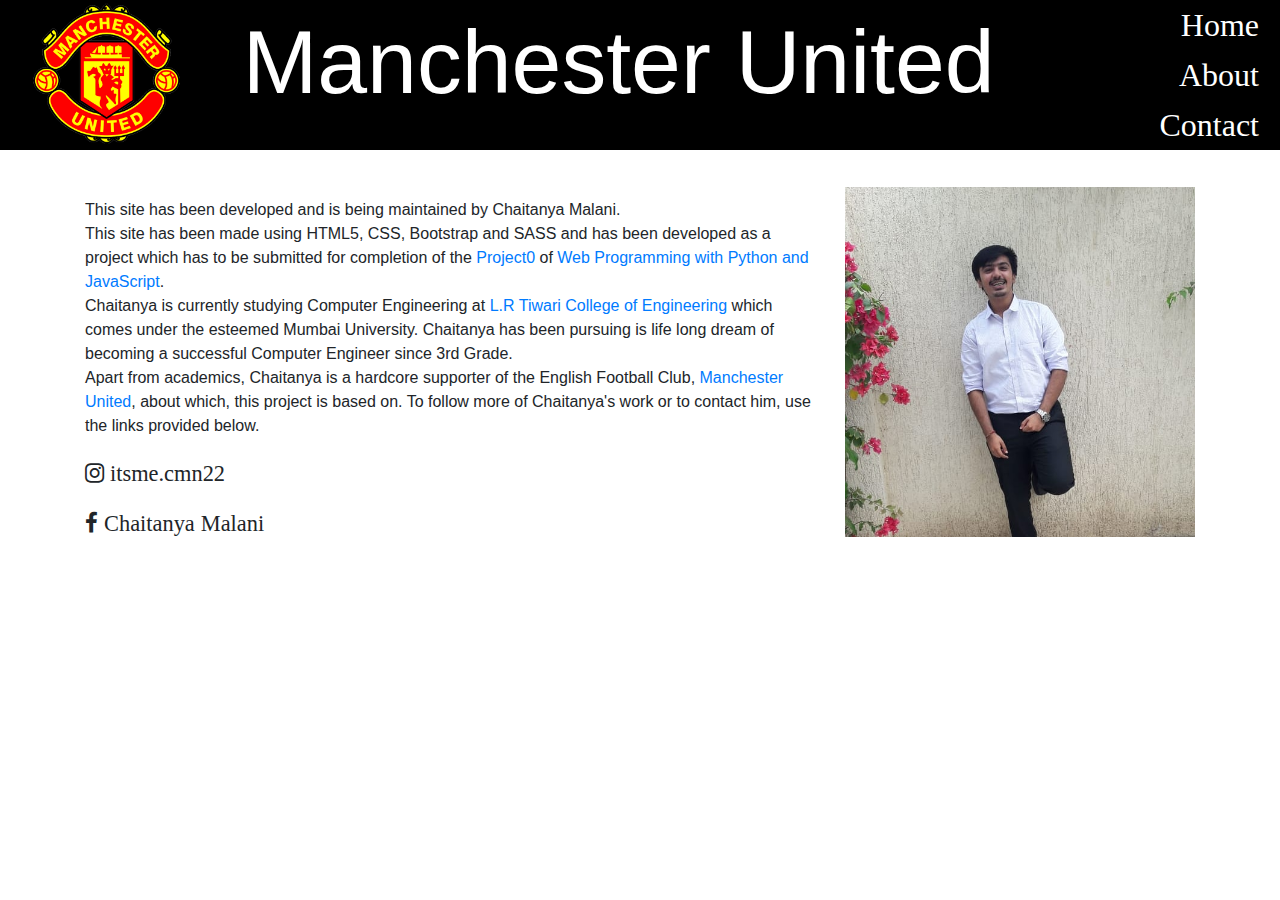
<file: Contact.html>
﻿<!DOCTYPE html>

<html lang="en" xmlns="http://www.w3.org/1999/xhtml">
<head>
    <meta charset="utf-8" />
    <!--Linking Bootsraps's .css file-->
    <link rel="stylesheet" href="https://stackpath.bootstrapcdn.com/bootstrap/4.4.1/css/bootstrap.min.css" integrity="sha384-Vkoo8x4CGsO3+Hhxv8T/Q5PaXtkKtu6ug5TOeNV6gBiFeWPGFN9MuhOf23Q9Ifjh" crossorigin="anonymous">
    <!--Linking online .css file for social media icons-->
    <link rel="stylesheet" href="https://cdnjs.cloudflare.com/ajax/libs/font-awesome/4.7.0/css/font-awesome.min.css">
    <!--Linking local .css file-->
    <link rel="stylesheet" href="css/headerstylesheet.css">
    <!--Linking local .css file for this contact webpage-->
    <link rel="stylesheet" href="css/contactstylesheet.css">
    <title>Contact</title>
</head>
<body>
    <header class="container-fluid">
        <div class="row">
            <div class="col-sm-2 col-6">
                <img id="headerlogo" src="images/manulogo.png">
            </div>
            <div class="col-sm-2 col-6 order-sm-last">
                <button onclick="window.open('index.html','_blank')"><span>Home</span></button>
                <button onclick="window.open('About.html','_blank')"><span>About</span></button>
                <button><span>Contact</span></button>
            </div>
            <div class="col-sm-8 col-0">
                <h1>Manchester United</h1>
            </div>
        </div>
    </header>
    <br>
    <div class="container">
        <div class="row">
            <div class="col-sm-8 col-12">
                <p class="ContactInfo">
                    <br>
                    This site has been developed and is being maintained by Chaitanya Malani.<br>
                    This site has been made using HTML5, CSS, Bootstrap and SASS and has been developed as a project which has to be submitted for completion of the <a href="https://docs.cs50.net/web/2020/x/projects/0/project0.html" target="_blank">Project0</a> of <a href="https://www.edx.org/course/cs50s-web-programming-with-python-and-javascript" target="_blank">Web Programming with Python and JavaScript</a>.<br>
                    Chaitanya is currently studying Computer Engineering at <a href="https://www.slrtce.in/" target="_blank">L.R Tiwari College of Engineering</a> which comes under the esteemed Mumbai University.
                    Chaitanya has been pursuing is life long dream of becoming a successful Computer Engineer since 3rd Grade.<br>
                    Apart from academics, Chaitanya is a hardcore supporter of the English Football Club, <a href="https://www.manutd.com/" target="_blank">Manchester United</a>, about which, this project is based on.
                    To follow more of Chaitanya's work or to contact him, use the links provided below.<br><br>
                    <i class="fa fa-instagram" onclick="window.open('http://www.instagram.com/itsme.cmn22','_blank')" style="font-size:1.4em"> itsme.cmn22</i>
                    <br><br>
                    <i class="fa fa-facebook" onclick="window.open('https://www.facebook.com/itsme.cmn22','_blank')" style="font-size:1.4em"> Chaitanya Malani</i>
                </p>
            </div>
            <div class="col-sm-4 col-0">
                <img id="contactimg" src="images/contactimg.jpg">
            </div>
        </div>
    </div>
</body>
</html>
</file>
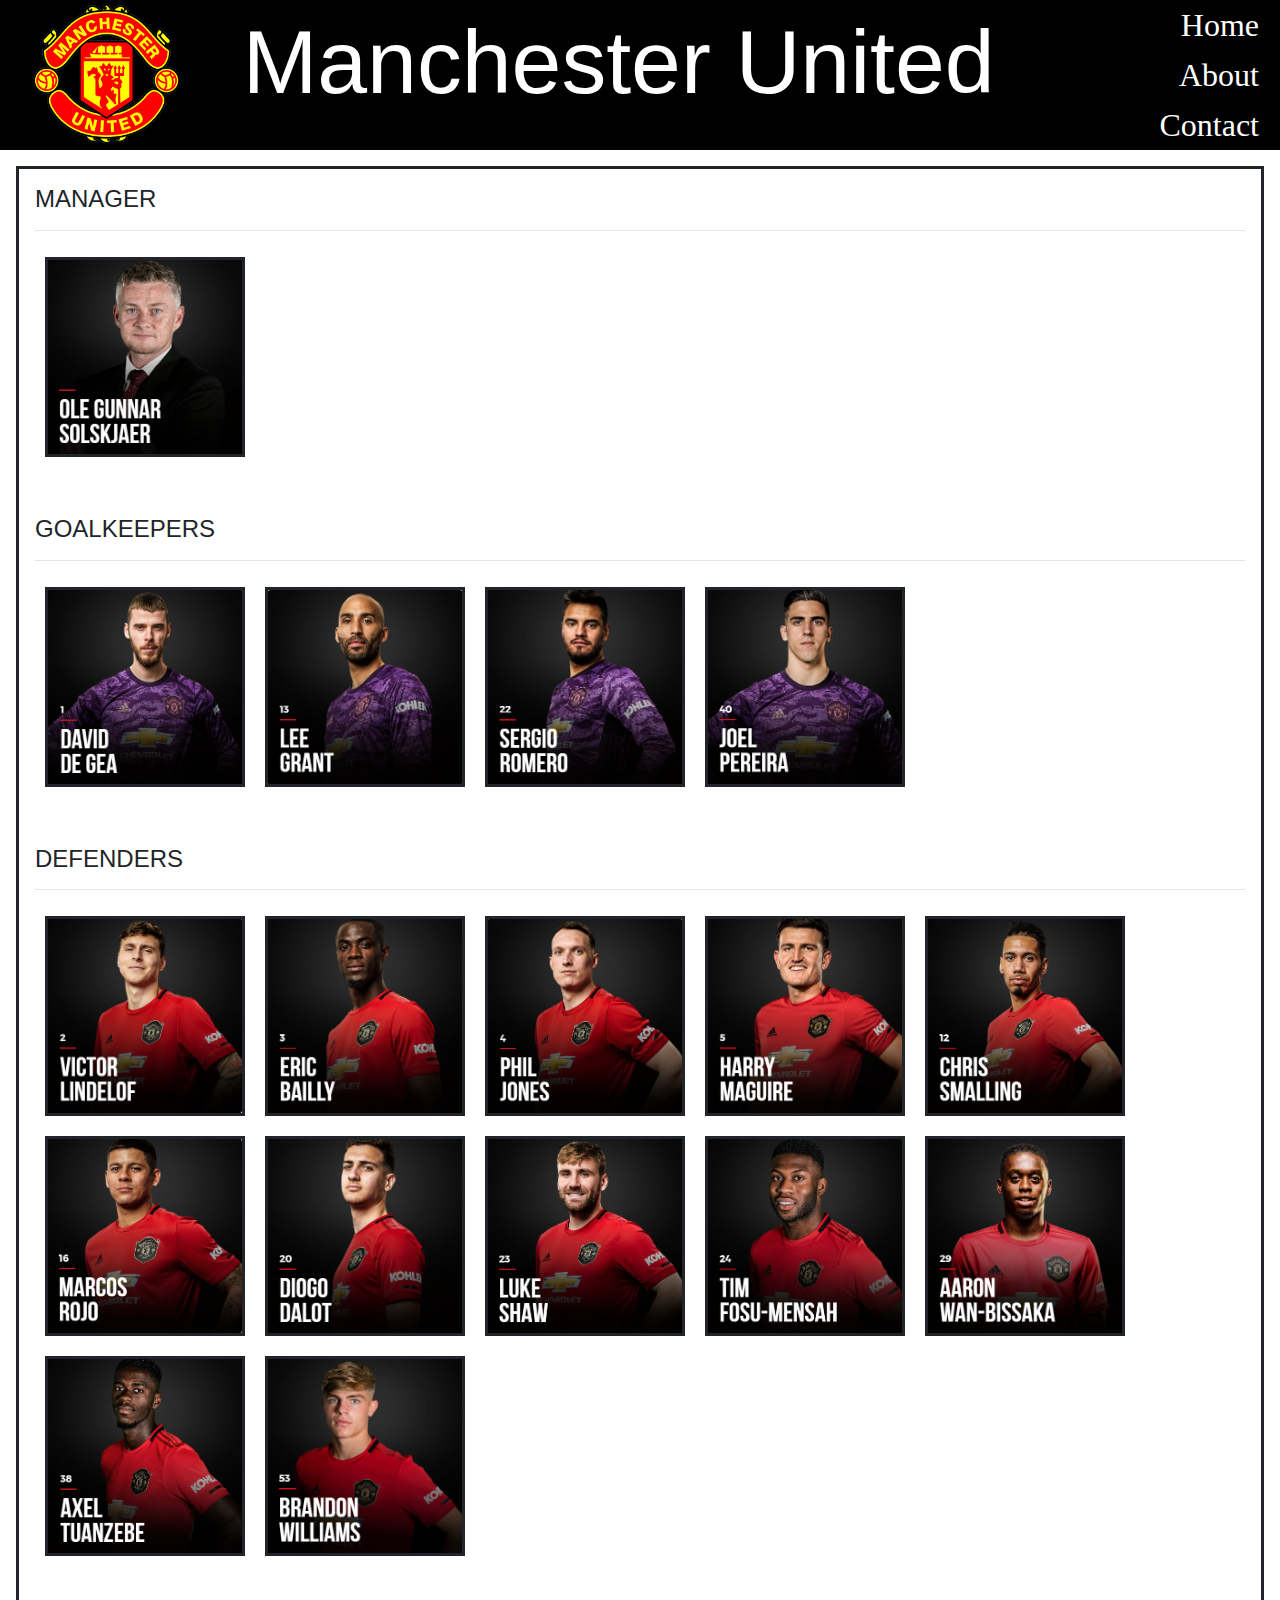
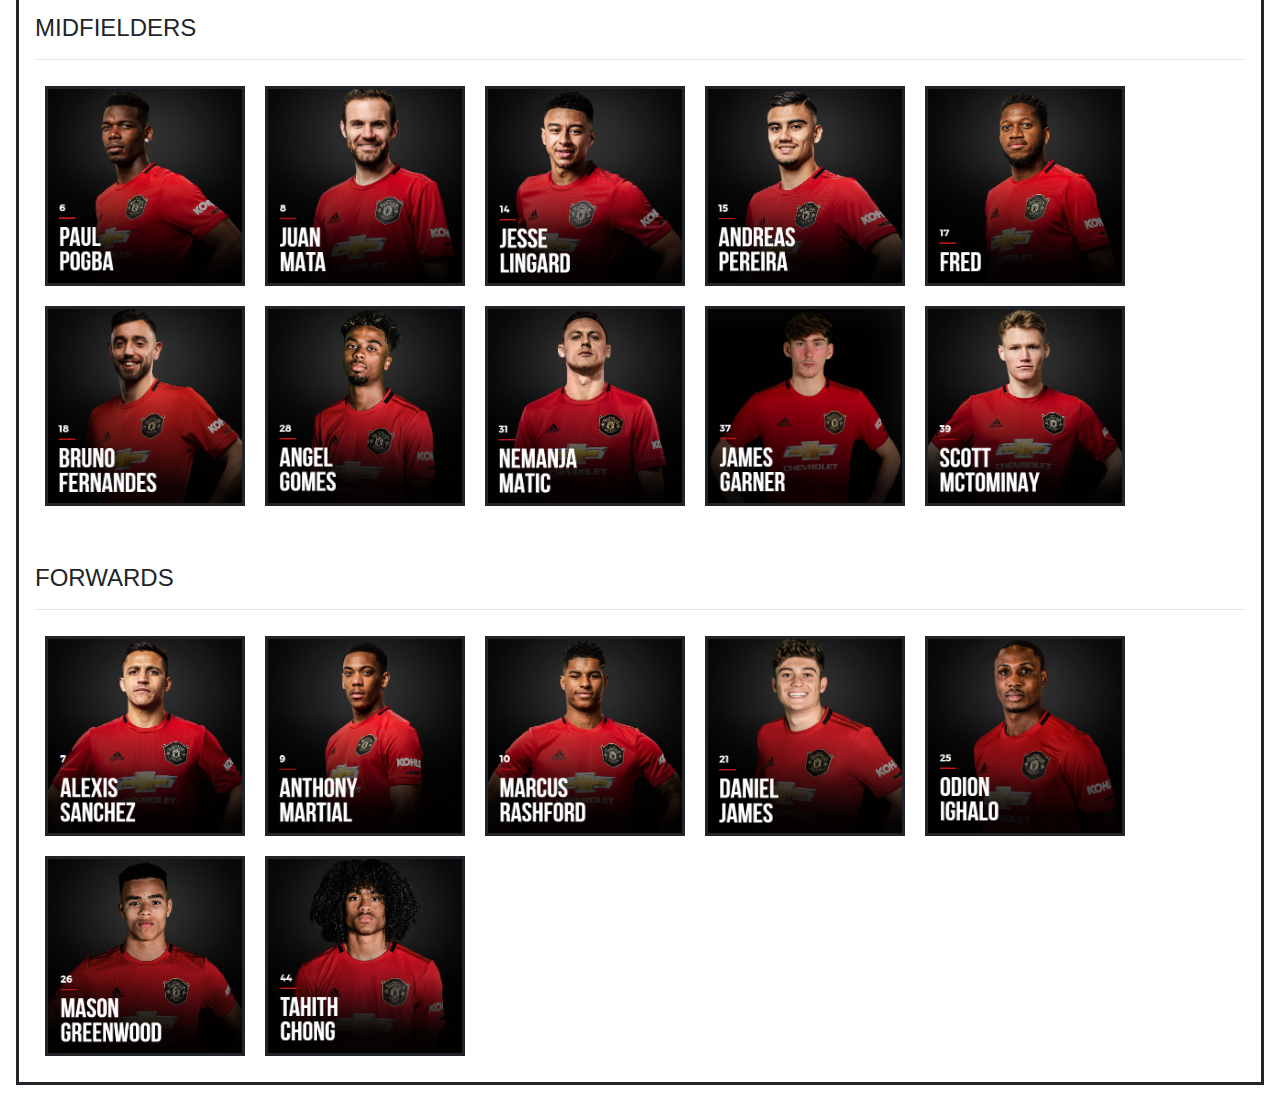
<file: Squad.html>
﻿<!DOCTYPE html>

<html lang="en" xmlns="http://www.w3.org/1999/xhtml">
<head>
    <meta charset="utf-8" />
    <!--Linking Bootsraps's .css file-->
    <link rel="stylesheet" href="https://stackpath.bootstrapcdn.com/bootstrap/4.4.1/css/bootstrap.min.css" integrity="sha384-Vkoo8x4CGsO3+Hhxv8T/Q5PaXtkKtu6ug5TOeNV6gBiFeWPGFN9MuhOf23Q9Ifjh" crossorigin="anonymous">
    <!--Linking local .css file for header-->
    <link rel="stylesheet" href="css/headerstylesheet.css">
    <!--Linking local .css file for this squads webpage-->
    <link rel="stylesheet" href="css/squadstylesheet.css">
    <title>Players</title>
</head>
<body>
    <header class="container-fluid">
        <div class="row">
            <div class="col-sm-2 col-6">
                <img id="headerlogo" src="images/manulogo.png">
            </div>
            <div class="col-sm-2 col-6 order-sm-last">
                <button onclick="window.open('index.html','_blank')"><span>Home</span></button>
                <button onclick="window.open('About.html','_blank')"><span>About</span></button>
                <button onclick="window.open('Contact.html','_blank')"><span>Contact</span></button>
            </div>
            <div class="col-sm-8 col-0">
                <h1>Manchester United</h1>
            </div>
        </div>
    </header>
    <div class="outerbox">
        <h4 class="Position_Heading">MANAGER</h4>
        <hr>
        <div class="Players_Container">
            <div class="flip-box">
                <div class="flip-box-inner">
                    <div class="flip-box-front">
                        <img src="images/0_Ole_Gunnar_Solskjaer.png" alt="Ole Gunnar Solskjaer" style="width:100%;height:100%">
                    </div>
                    <div class="flip-box-back">
                        <h2>Ole Gunnar Solskjaer</h2>
                        <hr>
                        Nationality: Norway <img src="images/Flag_Norway.png">
                        <hr>
                        Age: 47
                    </div>
                </div>
            </div>
        </div>
        <br><br>
        <h4 class="Position_Heading">GOALKEEPERS</h4>
        <hr>
        <div class="Players_Container">
            <div class="flip-box">
                <div class="flip-box-inner">
                    <div class="flip-box-front">
                        <img src="images/1_De_Gea.png" alt="De Gea" style="width:100%;height:100%">
                    </div>
                    <div class="flip-box-back">
                        <h2>De Gea</h2>
                        <hr>
                        Nationality: Spain <img src="images/Flag_Spain.png">
                        <hr>
                        Age: 29
                    </div>
                </div>
            </div>
            <div class="flip-box">
                <div class="flip-box-inner">
                    <div class="flip-box-front">
                        <img src="images/13_Lee_Grant.png" alt="Lee Grant" style="width:100%;height:100%">
                    </div>
                    <div class="flip-box-back">
                        <h2>Lee Grant</h2>
                        <hr>
                        Nationality: England <img src="images/Flag_England.png">
                        <hr>
                        Age: 37
                    </div>
                </div>
            </div>
            <div class="flip-box">
                <div class="flip-box-inner">
                    <div class="flip-box-front">
                        <img src="images/22_Sergio_Romero.png" alt="Sergio Romero" style="width:100%;height:100%">
                    </div>
                    <div class="flip-box-back">
                        <h2>Sergio Romero</h2>
                        <hr>
                        Nationality: Argentina <img src="images/Flag_Argentina.png">
                        <hr>
                        Age: 33
                    </div>
                </div>
            </div>
            <div class="flip-box">
                <div class="flip-box-inner">
                    <div class="flip-box-front">
                        <img src="images/40_Joel_Pereira.png" alt="Joel Pereira" style="width:100%;height:100%">
                    </div>
                    <div class="flip-box-back">
                        <h2>Joel Pereira</h2>
                        <hr>
                        Nationality: Portugal <img src="images/Flag_Portugal.png">
                        <hr>
                        Age: 23
                    </div>
                </div>
            </div>
        </div>
        <br><br>
        <h4 class="Position_Heading">DEFENDERS</h4>
        <hr>
        <div class="Players_Container">
            <div class="flip-box">
                <div class="flip-box-inner">
                    <div class="flip-box-front">
                        <img src="images/2_Victor_Lindelof.png" alt="Victor Lindelof" style="width:100%;height:100%">
                    </div>
                    <div class="flip-box-back">
                        <h2>Victor Lindelof</h2>
                        <hr>
                        Nationality: Sweden <img src="images/Flag_Sweden.png">
                        <hr>
                        Age: 25
                    </div>
                </div>
            </div>
            <div class="flip-box">
                <div class="flip-box-inner">
                    <div class="flip-box-front">
                        <img src="images/3_Eric_Bailly.png" alt="Eric Bailly" style="width:100%;height:100%">
                    </div>
                    <div class="flip-box-back">
                        <h2>Eric Bailly</h2>
                        <hr>
                        Nationality: Ivory Coast <img src="images/Flag_Ivory_Coast.png">
                        <hr>
                        Age: 26
                    </div>
                </div>
            </div>
            <div class="flip-box">
                <div class="flip-box-inner">
                    <div class="flip-box-front">
                        <img src="images/4_Phil_Jones.png" alt="Phil Jones" style="width:100%;height:100%">
                    </div>
                    <div class="flip-box-back">
                        <h2>Phil Jones</h2>
                        <hr>
                        Nationality: England <img src="images/Flag_England.png">
                        <hr>
                        Age: 28
                    </div>
                </div>
            </div>
            <div class="flip-box">
                <div class="flip-box-inner">
                    <div class="flip-box-front">
                        <img src="images/5_Harry_Maguire.png" alt="Harry Maguire" style="width:100%;height:100%">
                    </div>
                    <div class="flip-box-back">
                        <h2>Harry Maguire</h2>
                        <hr>
                        Nationality: England <img src="images/Flag_England.png">
                        <hr>
                        Age: 27
                    </div>
                </div>
            </div>
            <div class="flip-box">
                <div class="flip-box-inner">
                    <div class="flip-box-front">
                        <img src="images/12_Chris_Smalling.png" alt="Chris Smalling" style="width:100%;height:100%">
                    </div>
                    <div class="flip-box-back">
                        <h2>Chris Smalling</h2>
                        <hr>
                        Nationality: England <img src="images/Flag_England.png">
                        <hr>
                        Age: 30
                    </div>
                </div>
            </div>
            <div class="flip-box">
                <div class="flip-box-inner">
                    <div class="flip-box-front">
                        <img src="images/16_Marcos_Rojo.png" alt="Marcos Rojo" style="width:100%;height:100%">
                    </div>
                    <div class="flip-box-back">
                        <h2>Marcos Rojo</h2>
                        <hr>
                        Nationality: Argentina <img src="images/Flag_Argentina.png">
                        <hr>
                        Age: 30
                    </div>
                </div>
            </div>
            <div class="flip-box">
                <div class="flip-box-inner">
                    <div class="flip-box-front">
                        <img src="images/20_Diogo_Dalot.png" alt="Diogo Dalot" style="width:100%;height:100%">
                    </div>
                    <div class="flip-box-back">
                        <h2>Diogo Dalot</h2>
                        <hr>
                        Nationality: Portugal <img src="images/Flag_Portugal.png">
                        <hr>
                        Age: 21
                    </div>
                </div>
            </div>
            <div class="flip-box">
                <div class="flip-box-inner">
                    <div class="flip-box-front">
                        <img src="images/23_Luke_Shaw.png" alt="Luke Shaw" style="width:100%;height:100%">
                    </div>
                    <div class="flip-box-back">
                        <h2>Luke Shaw</h2>
                        <hr>
                        Nationality: England <img src="images/Flag_England.png">
                        <hr>
                        Age: 24
                    </div>
                </div>
            </div>
            <div class="flip-box">
                <div class="flip-box-inner">
                    <div class="flip-box-front">
                        <img src="images/24_Tim_Fosu_Mensah.png" alt="Tim Fosu-Mensah" style="width:100%;height:100%">
                    </div>
                    <div class="flip-box-back">
                        <h2>Timothy Fosu-Mensah</h2>
                        <hr>
                        Nationality: Netherland <img src="images/Flag_Netherlands.png">
                        <hr>
                        Age: 22
                    </div>
                </div>
            </div>
            <div class="flip-box">
                <div class="flip-box-inner">
                    <div class="flip-box-front">
                        <img src="images/29_Aaron_Wan_Bissaka.png" alt="Aaron Wan-Bissaka" style="width:100%;height:100%">
                    </div>
                    <div class="flip-box-back">
                        <h2>Aaron Wan-Bissaka</h2>
                        <hr>
                        Nationality: England <img src="images/Flag_England.png">
                        <hr>
                        Age: 22
                    </div>
                </div>
            </div>
            <div class="flip-box">
                <div class="flip-box-inner">
                    <div class="flip-box-front">
                        <img src="images/38_Axel_Tuanzebe.png" alt="Axel Tuanzebe" style="width:100%;height:100%">
                    </div>
                    <div class="flip-box-back">
                        <h2>Axel Tuanzebe</h2>
                        <hr>
                        Nationality: England <img src="images/Flag_England.png">
                        <hr>
                        Age: 22
                    </div>
                </div>
            </div>
            <div class="flip-box">
                <div class="flip-box-inner">
                    <div class="flip-box-front">
                        <img src="images/53_Brandon_Williams.png" alt="Brandon Williams" style="width:100%;height:100%">
                    </div>
                    <div class="flip-box-back">
                        <h2>Brandon Williams</h2>
                        <hr>
                        Nationality: England <img src="images/Flag_England.png">
                        <hr>
                        Age: 19
                    </div>
                </div>
            </div>
        </div>
        <br><br>
        <h4 class="Position_Heading">MIDFIELDERS</h4>
        <hr>
        <div class="Players_Container">
            <div class="flip-box">
                <div class="flip-box-inner">
                    <div class="flip-box-front">
                        <img src="images/6_Paul_Pogba.png" alt="Paul Pogba" style="width:100%;height:100%">
                    </div>
                    <div class="flip-box-back">
                        <h2>Paul Pogba</h2>
                        <hr>
                        Nationality: France <img src="images/Flag_France.png">
                        <hr>
                        Age: 27
                    </div>
                </div>
            </div>
            <div class="flip-box">
                <div class="flip-box-inner">
                    <div class="flip-box-front">
                        <img src="images/8_Juan_Mata.png" alt="Juan Mata" style="width:100%;height:100%">
                    </div>
                    <div class="flip-box-back">
                        <h2>Juan Mata</h2>
                        <hr>
                        Nationality: Spain <img src="images/Flag_Spain.png">
                        <hr>
                        Age: 32
                    </div>
                </div>
            </div>
            <div class="flip-box">
                <div class="flip-box-inner">
                    <div class="flip-box-front">
                        <img src="images/14_Jesse_Lingard.png" alt="Jesse Lingard" style="width:100%;height:100%">
                    </div>
                    <div class="flip-box-back">
                        <h2>Jesse Lingard</h2>
                        <hr>
                        Nationality: England <img src="images/Flag_England.png">
                        <hr>
                        Age: 27
                    </div>
                </div>
            </div>
            <div class="flip-box">
                <div class="flip-box-inner">
                    <div class="flip-box-front">
                        <img src="images/15_Andreas_Pereira.png" alt="Andreas Pereira" style="width:100%;height:100%">
                    </div>
                    <div class="flip-box-back">
                        <h2>Andreas Pereira</h2>
                        <hr>
                        Nationality: Brazil <img src="images/Flag_Brazil.png">
                        <hr>
                        Age: 24
                    </div>
                </div>
            </div>
            <div class="flip-box">
                <div class="flip-box-inner">
                    <div class="flip-box-front">
                        <img src="images/17_Fred.png" alt="Fred" style="width:100%;height:100%">
                    </div>
                    <div class="flip-box-back">
                        <h2>Fred</h2>
                        <hr>
                        Nationality: Brazil <img src="images/Flag_Brazil.png">
                        <hr>
                        Age: 27
                    </div>
                </div>
            </div>
            <div class="flip-box">
                <div class="flip-box-inner">
                    <div class="flip-box-front">
                        <img src="images/18_Bruno_Fernandes.png" alt="Bruno Fernandes" style="width:100%;height:100%">
                    </div>
                    <div class="flip-box-back">
                        <h2>Bruno Fernandes</h2>
                        <hr>
                        Nationality: Portugal <img src="images/Flag_Portugal.png">
                        <hr>
                        Age: 25
                    </div>
                </div>
            </div>
            <div class="flip-box">
                <div class="flip-box-inner">
                    <div class="flip-box-front">
                        <img src="images/28_Angel_Gomes.png" alt="Angel_Gomes" style="width:100%;height:100%">
                    </div>
                    <div class="flip-box-back">
                        <h2>Angel Gomes</h2>
                        <hr>
                        Nationality: England <img src="images/Flag_England.png">
                        <hr>
                        Age: 19
                    </div>
                </div>
            </div>
            <div class="flip-box">
                <div class="flip-box-inner">
                    <div class="flip-box-front">
                        <img src="images/31_Nemanja_Matic.png" alt="Nemanja Matic" style="width:100%;height:100%">
                    </div>
                    <div class="flip-box-back">
                        <h2>Nemanja Matic</h2>
                        <hr>
                        Nationality: Serbia <img src="images/Flag_Serbia.png">
                        <hr>
                        Age: 31
                    </div>
                </div>
            </div>
            <div class="flip-box">
                <div class="flip-box-inner">
                    <div class="flip-box-front">
                        <img src="images/37_James_Garner.png" alt="James Garner" style="width:100%;height:100%">
                    </div>
                    <div class="flip-box-back">
                        <h2>James Garner</h2>
                        <hr>
                        Nationality: England <img src="images/Flag_England.png">
                        <hr>
                        Age: 19
                    </div>
                </div>
            </div>
            <div class="flip-box">
                <div class="flip-box-inner">
                    <div class="flip-box-front">
                        <img src="images/39_Scott_McTominay.png" alt="Scott McTominay" style="width:100%;height:100%">
                    </div>
                    <div class="flip-box-back">
                        <h2>Scott McTominay</h2>
                        <hr>
                        Nationality: Scotland <img src="images/Flag_Scotland.png">
                        <hr>
                        Age: 23
                    </div>
                </div>
            </div>
        </div>
        <br><br>
        <h4 class="Position_Heading">FORWARDS</h4>
        <hr>
        <div class="Players_Container">
            <div class="flip-box">
                <div class="flip-box-inner">
                    <div class="flip-box-front">
                        <img src="images/7_Alexis_Sanchez.png" alt="Alexis Sanchez" style="width:100%;height:100%">
                    </div>
                    <div class="flip-box-back">
                        <h2>Alexis Sanchez</h2>
                        <hr>
                        Nationality: Chile <img src="images/Flag_Chile.png">
                        <hr>
                        Age: 31
                    </div>
                </div>
            </div>
            <div class="flip-box">
                <div class="flip-box-inner">
                    <div class="flip-box-front">
                        <img src="images/9_Anthony_Martial.png" alt="Anthony Martial" style="width:100%;height:100%">
                    </div>
                    <div class="flip-box-back">
                        <h2>Anthony Martial</h2>
                        <hr>
                        Nationality: France <img src="images/Flag_France.png">
                        <hr>
                        Age: 24
                    </div>
                </div>
            </div>
            <div class="flip-box">
                <div class="flip-box-inner">
                    <div class="flip-box-front">
                        <img src="images/10_Marcus_Rashford.png" alt="Marcus Rashford" style="width:100%;height:100%">
                    </div>
                    <div class="flip-box-back">
                        <h2>Marcus Rashford</h2>
                        <hr>
                        Nationality: England <img src="images/Flag_England.png">
                        <hr>
                        Age: 22
                    </div>
                </div>
            </div>
            <div class="flip-box">
                <div class="flip-box-inner">
                    <div class="flip-box-front">
                        <img src="images/21_Daniel_James.png" alt="Daniel James" style="width:100%;height:100%">
                    </div>
                    <div class="flip-box-back">
                        <h2>Daniel James</h2>
                        <hr>
                        Nationality: Wales <img src="images/Flag_Wales.png">
                        <hr>
                        Age: 22
                    </div>
                </div>
            </div>
            <div class="flip-box">
                <div class="flip-box-inner">
                    <div class="flip-box-front">
                        <img src="images/25_Odion_Ighalo.png" alt="Odion Ighalo" style="width:100%;height:100%">
                    </div>
                    <div class="flip-box-back">
                        <h2>Odion Ighalo</h2>
                        <hr>
                        Nationality: Nigeria <img src="images/Flag_Nigeria.png">
                        <hr>
                        Age: 30
                    </div>
                </div>
            </div>
            <div class="flip-box">
                <div class="flip-box-inner">
                    <div class="flip-box-front">
                        <img src="images/26_Mason_Greenwood.png" alt="Mason Greenwood" style="width:100%;height:100%">
                    </div>
                    <div class="flip-box-back">
                        <h2>Mason Greenwood</h2>
                        <hr>
                        Nationality: England <img src="images/Flag_England.png">
                        <hr>
                        Age: 18
                    </div>
                </div>
            </div>
            <div class="flip-box">
                <div class="flip-box-inner">
                    <div class="flip-box-front">
                        <img src="images/44_Tahith_Chong.png" alt="Tahith Chong" style="width:100%;height:100%">
                    </div>
                    <div class="flip-box-back">
                        <h2>Tahith Chong</h2>
                        <hr>
                        Nationality: Netherland <img src="images/Flag_Netherlands.png">
                        <hr>
                        Age: 20
                    </div>
                </div>
            </div>
        </div>
        </div>
</body>
</html>
</file>
<file: css/headerstylesheet.css>
﻿body{
    overflow-y: scroll;
}
/*==========================HEADER======================================*/
header{
    background-color: black;
}

#headerlogo{
    width: 100%;    /*i.e 100% of the width of the given div*/
    position: center;
}

@media (min-width: 577px) {
    h1 {
        font-size: 7vw;
        color: white;
        padding-top: 0.1em;
        padding-left: 0.16em
    }

    button {
        float: right; /*to float the buttons to the right*/
        border-radius: 4px;
        border: none;
        background-color: black;
        color: white;
        font-size: 2.5vw;
        font-family: "Century Gothic";
        text-align: center;
        margin-left: 60px; /*to force the buttons to go below each other*/
    }
}

@media (max-width: 576px){
    h1{
        display: none;
    }

    button {
        float: left; /*to float the buttons to the right*/
        margin-left: 30px; /*to force the buttons to go below each other*/
        margin-right: 70px;
        padding-top: 0.24em;
        border-radius: 4px;
        border: none;
        background-color: black;
        color: white;
        font-size: 6.5vw;
        font-family: "Century Gothic";
        text-align: center;
    }
}

button span {
    cursor: pointer;
    display: inline-block;
    position: relative;
    transition: 0.5s;
}

button:hover {
    background-color: grey;
    color: black;
}

button span:after {
    position: absolute;
    opacity: 0;
    top: 0;
    right: -20px;
    transition: 0.5s;
}

button:hover span {
    padding-right: 25px;
}

button:hover span:after {
    opacity: 1;
    right: 0;
}
</file>
<file: css/indexstylesheet.css>
.box, .container > div {
	border: solid;
}

.box {
	margin: 1em;
	padding: 0.5em;
}

.container {
	width: 100%;
	display: flex;
	flex-wrap: wrap;
}

.container .image {
	display: block;
	width: 100%;
	height: auto;
}

.container .overlay {
	position: absolute;
	bottom: 0;
	background: black;
	background: rgba(0, 0, 0, 0.5);
    /* Black see-through */
	color: #f1f1f1;
	width: 100%;
	transition: .5s ease;
	opacity: 0;
	color: white;
	font-size: 20px;
	padding: 20px;
	text-align: center;
}

.container > div {
	width: 45%;
	text-align: center;
	margin: 10px;
	position: relative;
	max-width: inherit;
}

/* When you mouse over the container, fade in the overlay title */
.container:hover .overlay {
	opacity: 1;
}
</file>
<file: css/aboutstylesheet.css>
﻿.Main_Heading {
    text-decoration: underline;
}

#AboutContent{
    border: solid;
    padding: 1em;
    margin: 1em;
    font-size: 0.9em;
}
#IndexList{
    border: solid;
}

.FullImageContainer{
    width: 100%;
    border: solid;
    text-align: center;
    margin: 1em 0em 1em 0em;
}

.ScrollingImageContainer{
    overflow: auto;
    width: 100%;
    white-space: nowrap;
    border: solid;
    margin: 1em 0em 1em 0em;
}

.ScrollingImageContainer > img {
    display: inline-block;
    color: white;
    text-align: center;
    padding: 14px;
    text-decoration: none;
}

.LargeImageContainerRight{
    width: 50%;
    float: right;
    border: solid;
    margin: 1em 0em 1em 1em;
    text-align: center;
}

.LargeImageContainerLeft {
    width: 50%;
    float: left;
    border: solid;
    margin: 1em 1em 1em 0em;
    text-align: center;
}

.SmallImageContainerRight{
    width: 30%;
    float: right;
    border: solid;
    margin: 1em 0em 1em 1em;
    text-align: center;
}

.SmallImageContainerLeft{
    float: left;
    width: 30%;
    border: solid;
    margin: 0.5em 1em 0.5em 0em;
    text-align: center;
}

.Kits_Container{
    display: flex;
    flex-wrap: wrap;
}

.Kits_Container > div{
    width: 200px;
    border: solid;
    text-align: center;
    margin: 10px;
}

/*====================================Sponsorship Table======================================*/
.tg  {
    border-collapse:collapse;border-spacing:0;
}

.tg td{
    border-color:black;
    border-style:solid;
    border-width:1px;
    font-family:Arial, sans-serif;
    font-size:14px;
    overflow:hidden;
    padding:3px 6px;
    word-break:normal;
}

.tg th {
    border-color:black;
    border-style:solid;
    border-width:1px;
    font-family:Arial, sans-serif;
    font-size:14px;
    font-weight:normal;
    overflow:hidden;
    padding:3px 6px;
    word-break:normal;
}

.tg .tg-9wq8 {
    border-color:inherit;
    text-align:center;
    vertical-align:middle
}
.tg .tg-c3ow {
    border-color:inherit;
    text-align:center;
    vertical-align:top
}

.tg .tg-amwm {
    border-color:inherit;
    font-weight:bold;
    text-align:center;
    vertical-align:top
}
</file>
<file: css/contactstylesheet.css>
﻿/*==============================Social Media Icon=================================*/
@media (min-width: 577px) {
    img#contactimg {
        width: 100%;
        padding-top: 0.8em;
        float: right;
    }
}

@media (max-width: 576px) {
    #contactimg{
        display: none;
    }
}

.fa:hover {
    opacity: 0.7;
    cursor: pointer;
}
</file>
<file: css/squadstylesheet.css>
.outerbox{
  margin: 1em;
  padding: 1em;
  border: solid;
}

.Players_Container{
    display: flex;
    flex-wrap: wrap;
}

.Players_Container > div{
    width: 200px;
    border: solid;
    text-align: center;
    margin: 10px;
}

/* The flip box container - set the width and height to whatever you want. We have added the border property to demonstrate that the flip itself goes out of the box on hover (remove perspective if you don't want the 3D effect */
.flip-box {
    background-color: transparent;
    width: 300px;
    height: 200px;
    border: 1px solid #f1f1f1;
    perspective: 1000px; /* Remove this if you don't want the 3D effect */
}

/* This container is needed to position the front and back side */
.flip-box-inner {
    position: relative;
    width: 100%;
    height: 100%;
    text-align: center;
    transition: transform 0.8s;
    transform-style: preserve-3d;
}

/* Do an horizontal flip when you move the mouse over the flip box container */
.flip-box:hover .flip-box-inner {
    transform: rotateY(180deg);
}

/* Position the front and back side */
.flip-box-front, .flip-box-back {
    position: absolute;
    width: 100%;
    height: 100%;
    -webkit-backface-visibility: hidden; /* Safari */
    backface-visibility: hidden;
}

/* Style the front side (fallback if image is missing) */
.flip-box-front {
    background-color: #bbb;
    color: black;
}

/* Style the back side */
.flip-box-back {
    background-color: black;
    color: white;
    transform: rotateY(180deg);
}
</file>
